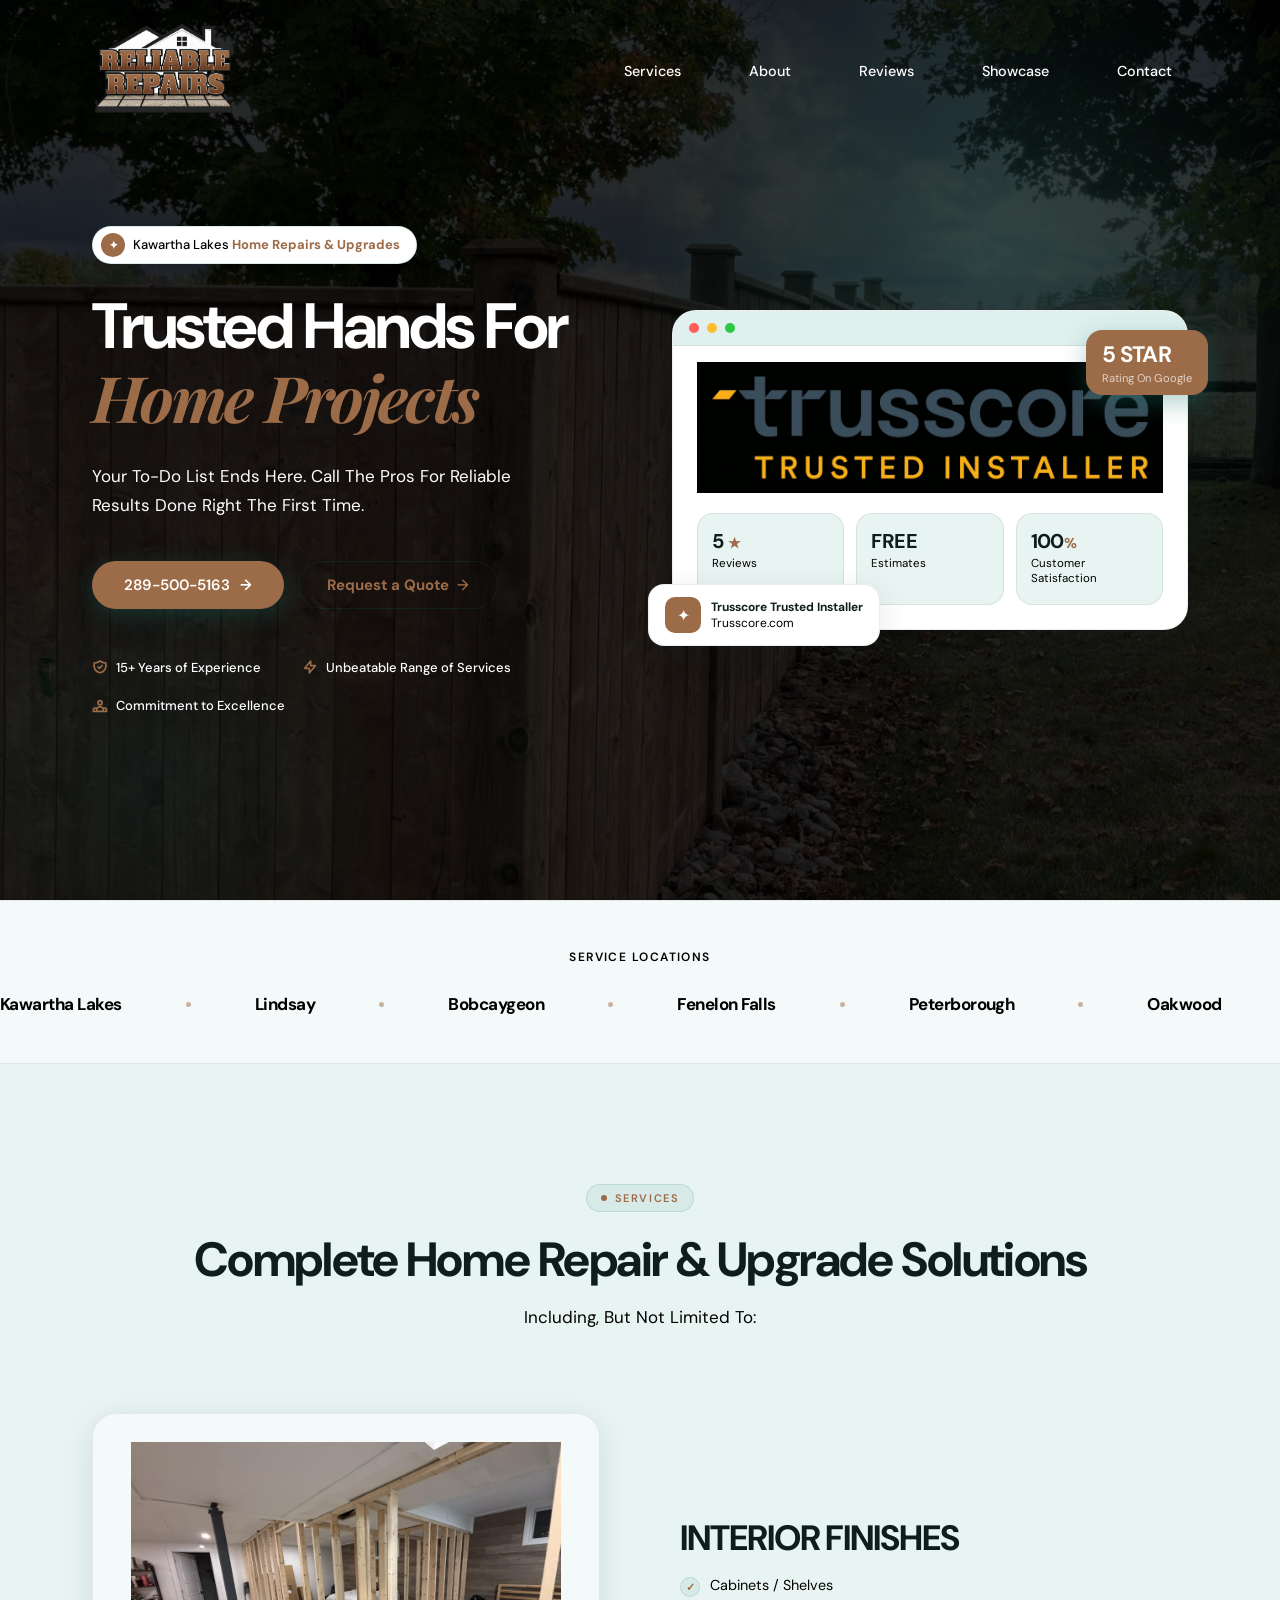
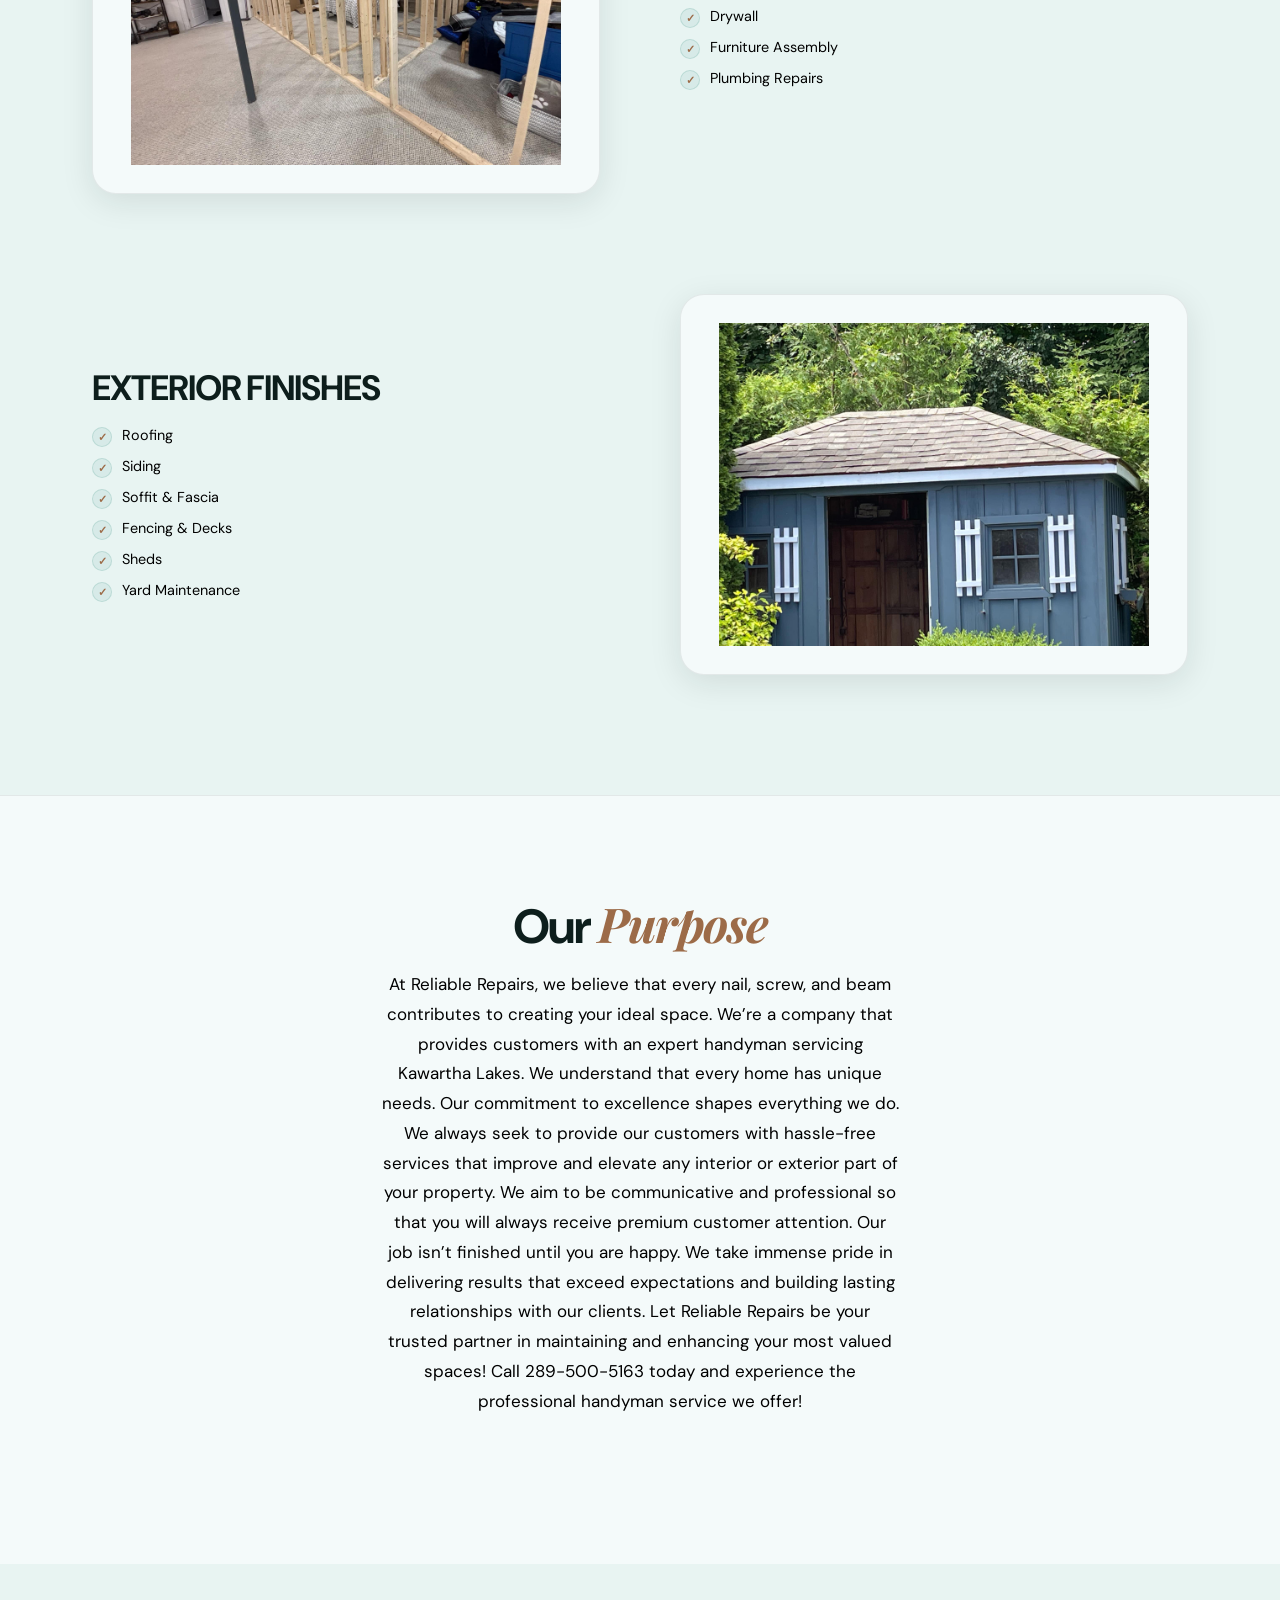
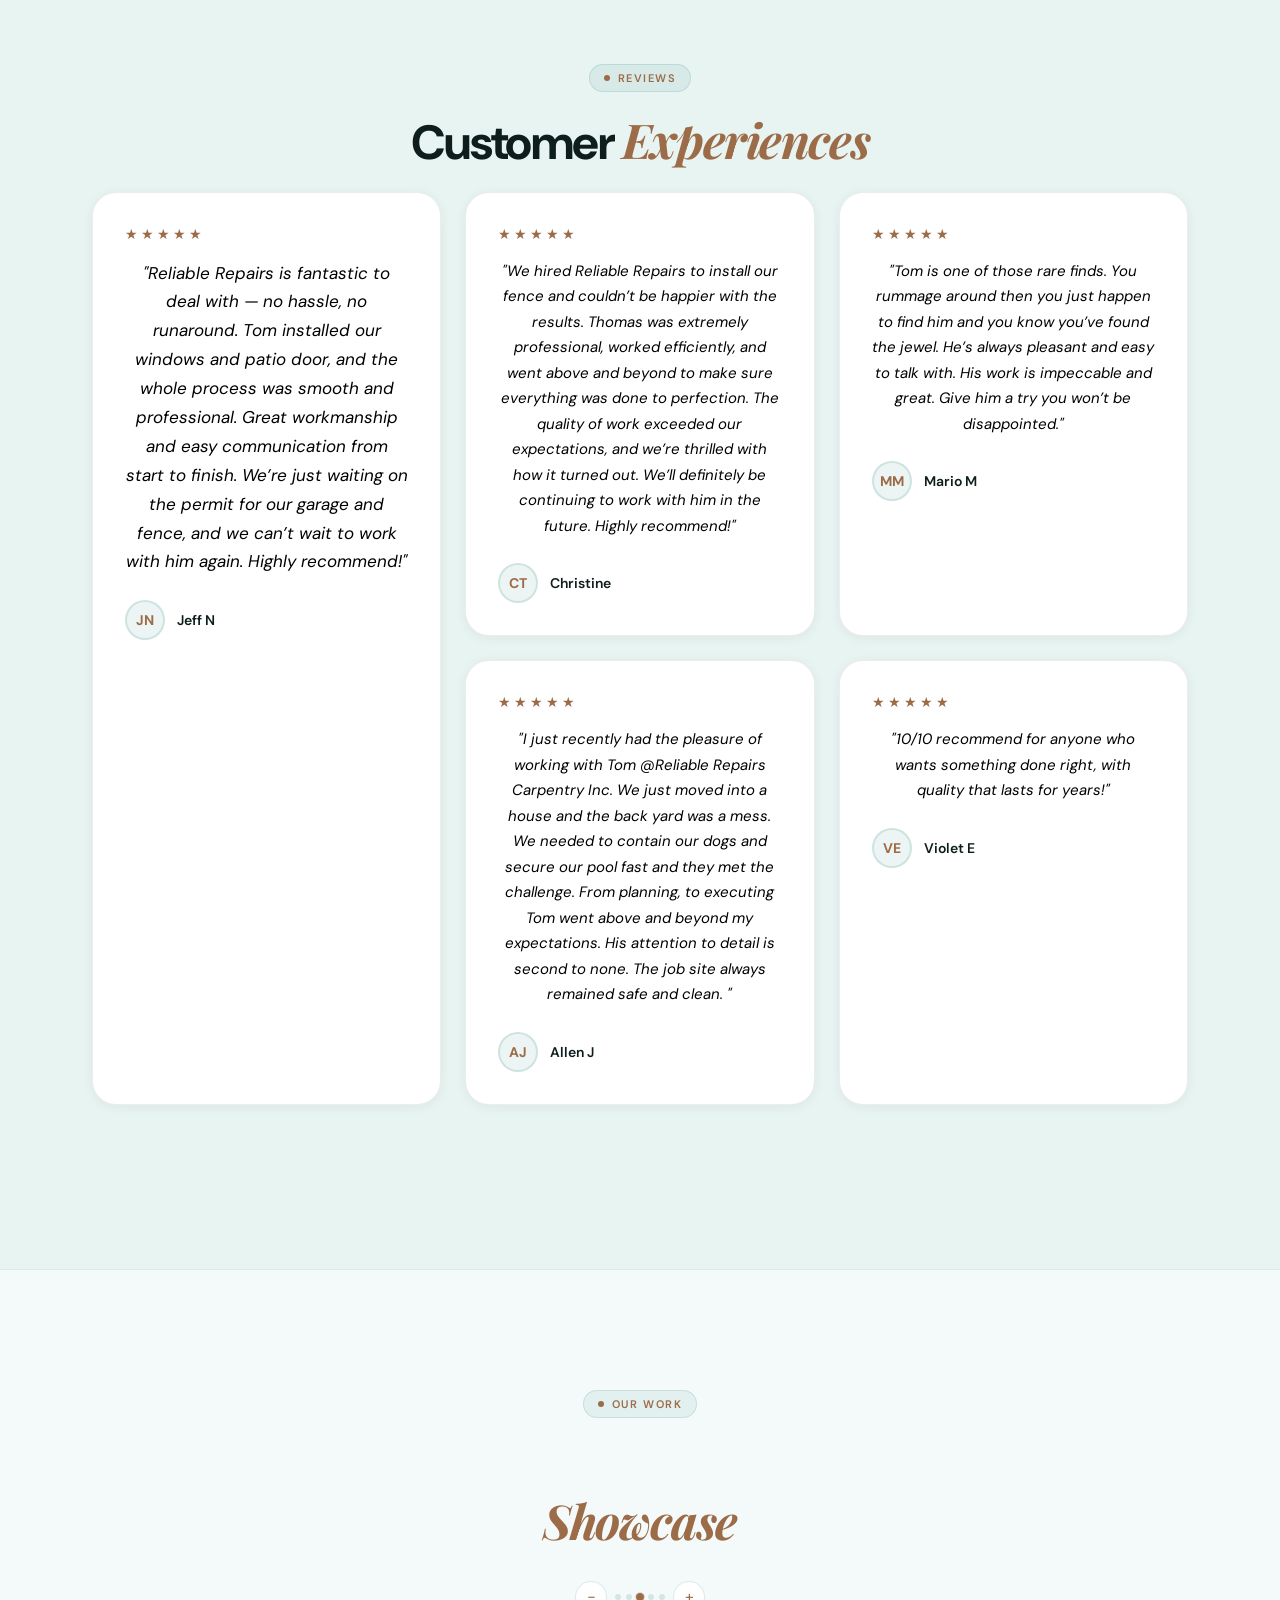
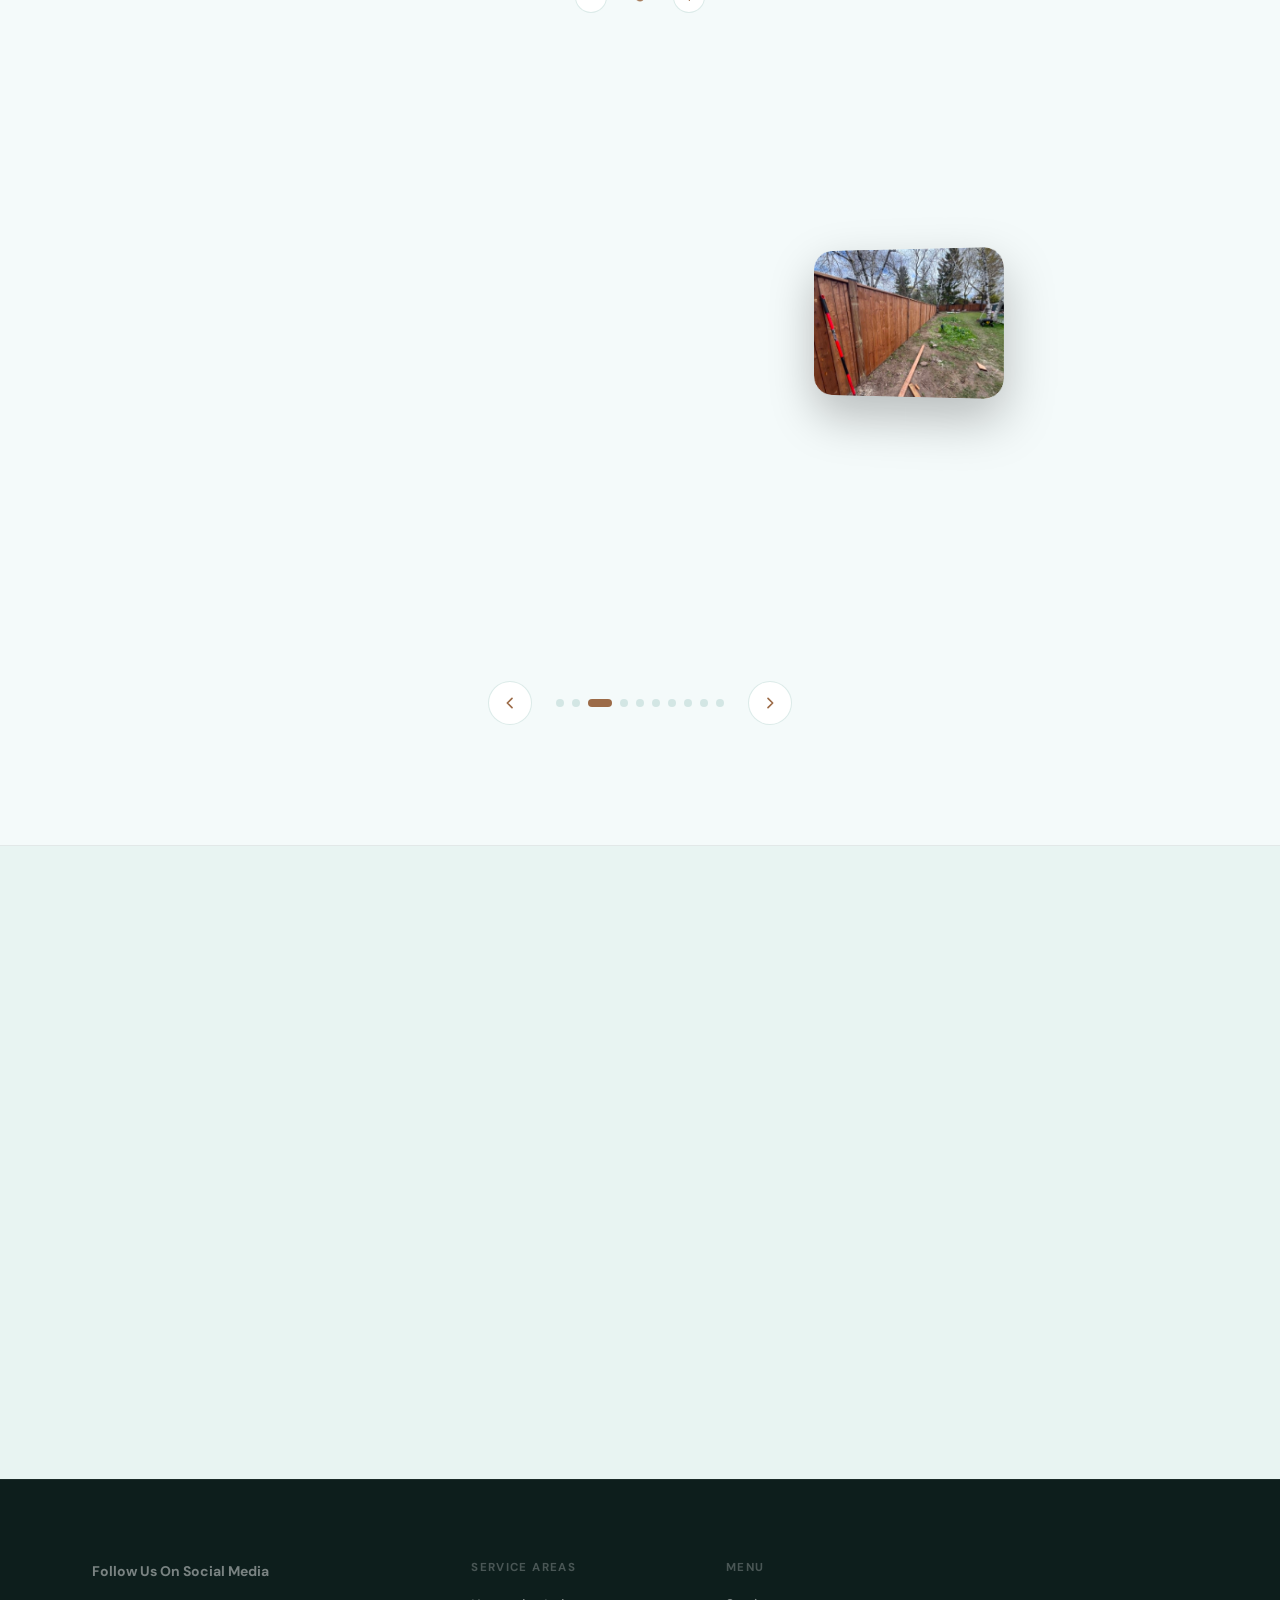
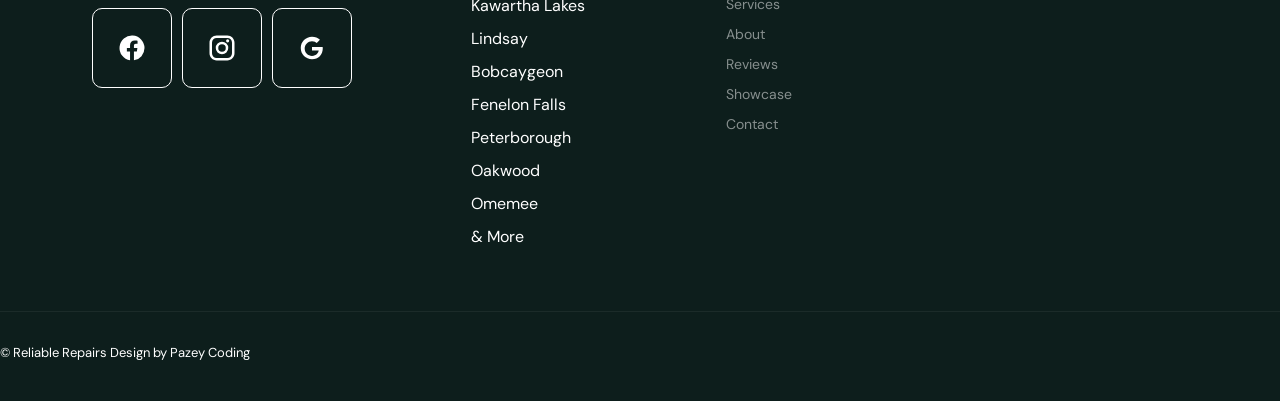
<file: index.html>
<!DOCTYPE html>
<html lang="en">
<head>
  <meta charset="UTF-8" />
  <meta name="viewport" content="width=device-width, initial-scale=1.0" />
  <title>Reliable Repairs | Handyman & Home Renovations in Kawartha Lakes</title>

  <meta name="description"
content="Reliable Repairs provides home repairs, renovations, fencing, roofing, siding, drywall, decks and handyman services throughout Kawartha Lakes, Lindsay, Peterborough and surrounding areas.">

<meta property="og:title" content="Reliable Repairs">
<meta property="og:description" content="Trusted home repairs and renovations in Kawartha Lakes.">
<meta property="og:image" content="rrlogo.png" alt="Reliable Repairs">

<script type="application/ld+json">
{
  "@context":"https://schema.org",
  "@type":"HomeAndConstructionBusiness",
  "name":"Reliable Repairs",
  "telephone":"+1-289-500-5163",
  "email":"skilledsapper@hotmail.ca",
  "url":"https://yourdomain.ca",
  "areaServed":[
    "Kawartha Lakes",
    "Lindsay",
    "Peterborough",
    "Bobcaygeon"
  ]
}
</script>

  <link rel="preconnect" href="https://fonts.googleapis.com" />
  <link rel="preconnect" href="https://fonts.gstatic.com" crossorigin />
  <link href="https://fonts.googleapis.com/css2?family=DM+Sans:ital,opsz,wght@0,9..40,300;0,9..40,400;0,9..40,500;0,9..40,600;0,9..40,700;1,9..40,300&family=Playfair+Display:ital,wght@0,700;1,600&display=swap" rel="stylesheet" />

  <link rel="stylesheet" href="templatemo-622-clearwave.css" />

  <link
  rel="preload"
  as="image"
  href="backgroundnew.webp">

</head>
<body>

  <!-- ── MOBILE MENU ── -->
  <div class="mobile-menu" id="mobileMenu" role="dialog" aria-modal="true" aria-label="Navigation">
    <br>
    <a href="#service">Services</a>
    <a href="#about">About</a>
    <a href="#testimonials">Reviews</a>
    <a href="#showcase">Showcase</a>
    <a href="#c-section">Contact</a>

  </div>

  <!-- ── 1. NAV ── -->
  <nav class="nav" id="mainNav" role="navigation" aria-label="Main navigation">
    <div class="nav-inner">
     <a href="#" class="nav-logo">
    <img src="rrlogo.png" alt="Reliable Repairs Logo">
</a>
      <ul class="nav-links" role="list">
        <li><a style="color: white" href="#service">Services</a></li>
        <li><a style="color: white" href="#about">About</a></li>
        <li><a style="color: white" href="#testimonials">Reviews</a></li>
        <li><a style="color: white" href="#showcase">Showcase</a></li>
        <li><a style="color: white" href="#c-section">Contact</a></li>
      </ul>
  
      <button class="nav-hamburger" id="hamburger" aria-label="Toggle menu" aria-expanded="false">
        <span></span><span></span><span></span>
      </button>
    </div>
  </nav>
</div>
  <!-- ── 2. HERO ── -->
  <section class="hero">
    <div class="container">
      <div class="hero-inner">
        <div class="hero-content">
          <div class="hero-badge reveal">
            <div class="hero-badge-dot">✦</div>
            <span>Kawartha Lakes <strong>Home Repairs & Upgrades</strong></span>
          </div>
          <h1 class="hero-title reveal reveal-delay-1">
            Trusted Hands For <br><em>Home Projects</em>
          </h1>
          <p style="color: white;" class="hero-sub reveal reveal-delay-2">
            Your To-Do List Ends Here. Call The Pros For Reliable Results Done Right The First Time. 
          </p>
          <div class="hero-actions reveal reveal-delay-3">
          <a href="tel:+12895005163" class="btn-primary-lg">
  289-500-5163

              <span class="btn-arrow">→</span>
            </a>
            <a href="#c-section" class="btn-outline-lg">
               <strong>Request a Quote</strong><span class="btn-arrow">→</span>
            </a>
          </div>
          <div class="hero-trust reveal reveal-delay-4">
            <div style="color: white;" class="trust-item">
              <svg width="16" height="16" fill="none" viewBox="0 0 24 24" stroke="currentColor" stroke-width="2.5"><path stroke-linecap="round" stroke-linejoin="round" d="M9 12l2 2 4-4m5.618-4.016A11.955 11.955 0 0112 2.944a11.955 11.955 0 01-8.618 3.04A12.02 12.02 0 003 9c0 5.591 3.824 10.29 9 11.622 5.176-1.332 9-6.03 9-11.622 0-1.042-.133-2.052-.382-3.016z"/></svg>
              15+ Years of Experience 
            </div>
            <div class="trust-divider"></div>
            <div style="color: white;" class="trust-item">
              <svg width="16" height="16" fill="none" viewBox="0 0 24 24" stroke="currentColor" stroke-width="2.5"><path stroke-linecap="round" stroke-linejoin="round" d="M13 10V3L4 14h7v7l9-11h-7z"/></svg>
              Unbeatable Range of Services
            </div>
            <div class="trust-divider"></div>
            <div style="color: white;" class="trust-item">
              <svg width="16" height="16" fill="none" viewBox="0 0 24 24" stroke="currentColor" stroke-width="2.5"><path stroke-linecap="round" stroke-linejoin="round" d="M17 20h5v-2a3 3 0 00-5.356-1.857M17 20H7m10 0v-2c0-.656-.126-1.283-.356-1.857M7 20H2v-2a3 3 0 015.356-1.857M7 20v-2c0-.656.126-1.283.356-1.857m0 0a5.002 5.002 0 019.288 0M15 7a3 3 0 11-6 0 3 3 0 016 0z"/></svg>
              Commitment to Excellence
            </div>
          </div>
        </div>
        <div class="hero-visual reveal reveal-delay-2">
          <div class="hero-dashboard">
            <div class="dashboard-bar">
              <div class="db-dot"></div><div class="db-dot"></div><div class="db-dot"></div>
            </div>
            <div class="dashboard-body">
              <div class="db-header">
                <div class="db-title">Service You Can Count On</div>
                <div class="db-tag">Live</div>
              </div>
              <div class="db-chart">
              <img src="trussco.jpg">
              </div>
              <div class="db-stats">
                <div class="db-stat">
                  <div class="db-stat-val">5 <span style="font-size:.9rem;color:var(--accent)">★</span></div>
                  <div class="db-stat-label">Reviews</div>
                  <div class="db-stat-change"></div>
                </div>
                <div class="db-stat">
                  <div class="db-stat-val">FREE<span style="font-size:.9rem;color:var(--accent)"></span></div>
                  <div class="db-stat-label">Estimates</div>
                  <div class="db-stat-change"></div>
                </div>
                <div class="db-stat">
                  <div class="db-stat-val">100<span style="font-size:.9rem;color:var(--accent)">%</span></div>
                  <div class="db-stat-label">Customer Satisfaction</div>
                  <div class="db-stat-change"></div>
                </div>
              </div>
            </div>
          </div>
          <div class="hero-float-badge">
            <div class="float-badge-icon">✦</div>
            <div class="float-badge-text">
              <strong>Trusscore Trusted Installer</strong>
              <span>Trusscore.com</span>
            </div>
          </div>
          <div class="hero-float-badge-2">
           <a href="https://www.google.com/search?client=safari&hs=s2kU&sca_esv=db2351f46a6aa745&hl=en-ca&sxsrf=ANbL-n7s-XZVshxMuFEEpXOrsX1r14NaaQ:1780966236485&si=AL3DRZEsmMGCryMMFSHJ3StBhOdZ2-6yYkXd_doETEE1OR-qOf17BkOgunU6FVsP9ELggb2xPDvb_AF-QQbeWFmHHtbEcmqBQZLLP3KiXTqHuK8rzKHcUMcdDD4mqPPokPafTJ88jrNzgMuFEDHJ5L7ZpGX_KH5Few%3D%3D&q=Reliable+Repairs+Reviews&sa=X&ved=2ahUKEwinw4ef-PiUAxVUHIYAHVfEMw4Q0bkNegQIIxAF&biw=1910&bih=915&dpr=1"> <div class="float-badge-2-val">   5 STAR</div> </a>
            <div class="float-badge-2-label">Rating On Google</div>
          </div>
        </div>
      </div>
    </div>
  </section>

  <!-- ── 3. LOGO TICKER ── -->
  <div class="ticker-section">
    <div class="ticker-label">Service Locations</div>
    <div class="ticker-track-wrap">
      <div class="ticker-track">
        <!-- Set 1 -->
        <div class="ticker-item"><div class="ticker-item-icon"><svg width="16" height="16" viewBox="0 0 24 24" fill="var(--accent)"><rect x="3" y="3" width="7" height="7" rx="1"/><rect x="14" y="3" width="7" height="7" rx="1"/><rect x="3" y="14" width="7" height="7" rx="1"/><rect x="14" y="14" width="7" height="7" rx="1"/></svg></div>Kawartha Lakes</div>
        <div class="ticker-dot"></div>
        <div class="ticker-item"><div class="ticker-item-icon"><svg width="16" height="16" viewBox="0 0 24 24" fill="var(--accent)"><circle cx="12" cy="12" r="9"/><path d="M12 7v5l3 3" stroke="#fff" stroke-width="2" stroke-linecap="round"/></svg></div>Lindsay</div>
        <div class="ticker-dot"></div>
        <div class="ticker-item"><div class="ticker-item-icon"><svg width="16" height="16" viewBox="0 0 24 24" fill="var(--accent)"><polygon points="12,2 22,20 2,20"/></svg></div>Bobcaygeon</div>
        <div class="ticker-dot"></div>
        <div class="ticker-item"><div class="ticker-item-icon"><svg width="16" height="16" viewBox="0 0 24 24" fill="var(--accent)"><path d="M4 4h16v12H4z M8 20h8"/></svg></div>Fenelon Falls</div>
        <div class="ticker-dot"></div>
        <div class="ticker-item"><div class="ticker-item-icon"><svg width="16" height="16" viewBox="0 0 24 24" fill="var(--accent)"><circle cx="12" cy="7" r="4"/><path d="M4 21c0-4 3.6-7 8-7s8 3 8 7"/></svg></div>Peterborough</div>
        <div class="ticker-dot"></div>
        <div class="ticker-item"><div class="ticker-item-icon"><svg width="16" height="16" viewBox="0 0 24 24" fill="var(--accent)"><rect x="2" y="7" width="20" height="14" rx="2"/><path d="M16 7V5a2 2 0 00-2-2h-4a2 2 0 00-2 2v2"/></svg></div>Oakwood</div>
        <div class="ticker-dot"></div>
        <div class="ticker-item"><div class="ticker-item-icon"><svg width="16" height="16" viewBox="0 0 24 24" fill="var(--accent)"><path d="M12 2L2 7l10 5 10-5-10-5zM2 17l10 5 10-5M2 12l10 5 10-5"/></svg></div>Omemee</div>
        <div class="ticker-dot"></div>
        <div class="ticker-item"><div class="ticker-item-icon"><svg width="16" height="16" viewBox="0 0 24 24" fill="var(--accent)"><path d="M22 12h-4l-3 9L9 3l-3 9H2"/></svg></div>& More</div>
        <div class="ticker-dot"></div>
        <!-- Set 2 (duplicate for seamless loop) -->
        <div class="ticker-item"><div class="ticker-item-icon"><svg width="16" height="16" viewBox="0 0 24 24" fill="var(--accent)"><rect x="3" y="3" width="7" height="7" rx="1"/><rect x="14" y="3" width="7" height="7" rx="1"/><rect x="3" y="14" width="7" height="7" rx="1"/><rect x="14" y="14" width="7" height="7" rx="1"/></svg></div>Kawartha Lakes</div>
        <div class="ticker-dot"></div>
        <div class="ticker-item"><div class="ticker-item-icon"><svg width="16" height="16" viewBox="0 0 24 24" fill="var(--accent)"><circle cx="12" cy="12" r="9"/><path d="M12 7v5l3 3" stroke="#fff" stroke-width="2" stroke-linecap="round"/></svg></div>Lindsay</div>
        <div class="ticker-dot"></div>
        <div class="ticker-item"><div class="ticker-item-icon"><svg width="16" height="16" viewBox="0 0 24 24" fill="var(--accent)"><polygon points="12,2 22,20 2,20"/></svg></div>Bobcaygeon</div>
        <div class="ticker-dot"></div>
        <div class="ticker-item"><div class="ticker-item-icon"><svg width="16" height="16" viewBox="0 0 24 24" fill="var(--accent)"><path d="M4 4h16v12H4z M8 20h8"/></svg></div>Fenelon Falls</div>
        <div class="ticker-dot"></div>
        <div class="ticker-item"><div class="ticker-item-icon"><svg width="16" height="16" viewBox="0 0 24 24" fill="var(--accent)"><circle cx="12" cy="7" r="4"/><path d="M4 21c0-4 3.6-7 8-7s8 3 8 7"/></svg></div>Peterborough</div>
        <div class="ticker-dot"></div>
        <div class="ticker-item"><div class="ticker-item-icon"><svg width="16" height="16" viewBox="0 0 24 24" fill="var(--accent)"><rect x="2" y="7" width="20" height="14" rx="2"/><path d="M16 7V5a2 2 0 00-2-2h-4a2 2 0 00-2 2v2"/></svg></div>Oakwood</div>
        <div class="ticker-dot"></div>
        <div class="ticker-item"><div class="ticker-item-icon"><svg width="16" height="16" viewBox="0 0 24 24" fill="var(--accent)"><path d="M12 2L2 7l10 5 10-5-10-5zM2 17l10 5 10-5M2 12l10 5 10-5"/></svg></div>Omemee</div>
        <div class="ticker-dot"></div>
        <div class="ticker-item"><div class="ticker-item-icon"><svg width="16" height="16" viewBox="0 0 24 24" fill="var(--accent)"><path d="M22 12h-4l-3 9L9 3l-3 9H2"/></svg></div>& More</div>
        <div class="ticker-dot"></div>
      </div>
    </div>
  </div>

   <!-- ── SERVICES ── -->
  <section class="features-section" id="service">
    <div class="container">
      <div class="features-header">
 <div class="section-label reveal">Services</div>
        <h2 class="section-title reveal reveal-delay-1">Complete Home Repair & Upgrade Solutions</h2>
        <p class="section-sub reveal reveal-delay-2">Including, But Not Limited To:</p>
      </div>



      <!-- Interior  -->
      <div class="feature-row reverse">
        <div class="feature-content reveal">
        
          <h3 class="feature-title">INTERIOR FINISHES</h3>

          <div class="feature-checklist">
            <div class="feature-check"><div class="check-icon">✓</div><span>Cabinets / Shelves</span></div>
            <div class="feature-check"><div class="check-icon">✓</div><span>Drywall</span></div>
            <div class="feature-check"><div class="check-icon">✓</div><span>Furniture Assembly</span></div>
            <div class="feature-check"><div class="check-icon">✓</div><span>Plumbing Repairs</span></div>
          </div>
        </div>
          <div class="feature-visual reveal reveal-delay-1">
         
            <div class="feature-visual-inner">
               <img src="interior.jpeg" style="width:100%;height:100%;object-fit:cover;display:block;">
    
            </div>
            
         </div>
         </div>
     

      <!-- Exterior -->
      <div class="feature-row">
        <div class="feature-content reveal">
         
          <h3 class="feature-title">EXTERIOR FINISHES</h3>

          <div class="feature-checklist">
            <div class="feature-check"><div class="check-icon">✓</div><span>Roofing</span></div>
            <div class="feature-check"><div class="check-icon">✓</div><span>Siding</span></div>
            <div class="feature-check"><div class="check-icon">✓</div><span>Soffit & Fascia </span></div>
               <div class="feature-check"><div class="check-icon">✓</div><span>Fencing & Decks</span></div>
            <div class="feature-check"><div class="check-icon">✓</div><span>Sheds</span></div>
            <div class="feature-check"><div class="check-icon">✓</div><span>Yard Maintenance </span></div>
          </div>
        </div>
        <div class="feature-visual reveal reveal-delay-1">
         
            <div class="feature-visual-inner">
               <img src="exterior.jpeg" style="width:100%;height:100%;object-fit:cover;display:block;">
    
            </div>
            
              </div>
            </div>
          </div>
        </div>
      </div>
    </div>
  </section>

    <!-- ── 7. Purpose ── -->
  <section class="pricing-section" id="about">
    <div class="container">
      <div class="pricing-header">
       
        <h2 class="section-title reveal reveal-delay-1">Our <em>Purpose</em> </h2>
        <p class="section-sub reveal reveal-delay-2">At Reliable Repairs, we believe that every nail, screw, and beam contributes to creating your ideal space. We’re a company that provides customers with an expert handyman servicing Kawartha Lakes. We understand that every home has unique needs. Our commitment to excellence shapes everything we do. We always seek to provide our customers with hassle-free services that improve and elevate any interior or exterior part of your property. We aim to be communicative and professional so that you will always receive premium customer attention.
Our job isn’t finished until you are happy. We take immense pride in delivering results that exceed expectations and building lasting relationships with our clients. Let Reliable Repairs be your trusted partner in maintaining and enhancing your most valued spaces! Call 289-500-5163 today and experience the professional handyman service we offer!</p>
      </div>
      
  </section>

  <!-- ── 8. TESTIMONIALS ── -->
  <section class="testimonials-section" id="testimonials">
    <div class="container">
      <div class="testimonials-header">
        <div class="section-label reveal">Reviews</div>
        <h2 class="section-title reveal reveal-delay-1">Customer <em>Experiences</em></h2>
        <br>
        
      <div class="testimonials-grid">
        <div class="testimonial-card tall reveal">
          <div class="testimonial-stars"><span>★</span><span>★</span><span>★</span><span>★</span><span>★</span></div>
          <p class="testimonial-quote">"Reliable Repairs is fantastic to deal with — no hassle, no runaround. Tom installed our windows and patio door, and the whole process was smooth and professional. Great workmanship and easy communication from start to finish. We’re just waiting on the permit for our garage and fence, and we can’t wait to work with him again. Highly recommend!"</p>
          <div class="testimonial-author">
            <div class="author-avatar">JN</div>
            <div>
              <div class="author-name">Jeff N</div>
             
            </div>
          </div>
        </div>
        <div class="testimonial-card reveal reveal-delay-1">
          <div class="testimonial-stars"><span>★</span><span>★</span><span>★</span><span>★</span><span>★</span></div>
          <p class="testimonial-quote">"We hired Reliable Repairs to install our fence and couldn’t be happier with the results. Thomas was extremely professional, worked efficiently, and went above and beyond to make sure everything was done to perfection. The quality of work exceeded our expectations, and we’re thrilled with how it turned out. We’ll definitely be continuing to work with him in the future. Highly recommend!"</p>
          <div class="testimonial-author">
            <div class="author-avatar">CT</div>
            <div>
              <div class="author-name">Christine <Td></Td></div>
             
            </div>
          </div>
        </div>
        <div class="testimonial-card reveal reveal-delay-2">
          <div class="testimonial-stars"><span>★</span><span>★</span><span>★</span><span>★</span><span>★</span></div>
          <p class="testimonial-quote">"Tom is one of those rare finds. You rummage around then you just happen to find him and you know you’ve found the jewel. He’s always pleasant and easy to talk with. His work is impeccable and great. Give him a try you won’t be disappointed."</p>
          <div class="testimonial-author">
            <div class="author-avatar">MM</div>
            <div>
              <div class="author-name">Mario M</div>
           
            </div>
          </div>
        </div>
        <div class="testimonial-card reveal reveal-delay-1">
          <div class="testimonial-stars"><span>★</span><span>★</span><span>★</span><span>★</span><span>★</span></div>
          <p class="testimonial-quote">"I just recently had the pleasure of working with Tom @Reliable Repairs Carpentry Inc. 
We just moved into a house and the back yard was a mess. We needed to contain our dogs and secure our pool fast and they met the challenge. From planning, to executing Tom went above and beyond my expectations. His attention to detail is second to none. The job site always remained safe and clean. "</p>
          <div class="testimonial-author">
            <div class="author-avatar">AJ</div>
            <div>
              <div class="author-name">Allen J</div>
       
            </div>
          </div>
        </div>
        <div class="testimonial-card reveal reveal-delay-2">
          <div class="testimonial-stars"><span>★</span><span>★</span><span>★</span><span>★</span><span>★</span></div>
          <p class="testimonial-quote">"10/10 recommend for anyone who wants something done right, with quality that lasts for years!"</p>
          <div class="testimonial-author">
            <div class="author-avatar">VE</div>
            <div>
              <div class="author-name">Violet E</div>
       
            </div>
          </div>
        </div>
      </div>
    </div>
  </section>



  <!-- ── 5. ShowCase ── -->
  <section class="carousel-section" id="showcase">
    <div class="container">
      <div class="carousel-header">
        <div class="section-label reveal">Our Work</div>
        <h2 class="section-title reveal reveal-delay-1"><br><em>Showcase</em></h2>

      </div>
    </div>
    <div class="carousel-zoom">
      <button class="zoom-btn" id="zoomOut" aria-label="Zoom out">−</button>
      <div class="zoom-pips" id="zoomPips"></div>
      <button class="zoom-btn" id="zoomIn" aria-label="Zoom in">+</button>
    </div>

    <div class="carousel-stage" id="carouselStage">
      <div class="carousel-track" id="carouselTrack">

 <div class="showcase-card" data-pos="center" data-index="2">
  <img src="s1.jpg"  loading="lazy">
</div>

   
    

        <div class="showcase-card" data-pos="center" data-index="2">
  <img src="s2.jpg"  loading="lazy">
</div>
       

    

                <div class="showcase-card" data-pos="center" data-index="2">
  <img src="s3.jpg"  loading="lazy">
</div>
         

       

                <div class="showcase-card" data-pos="center" data-index="2">
  <img src="s4.jpg"  loading="lazy">
</div>

                <div class="showcase-card" data-pos="center" data-index="2">
  <img src="s5.jpg"  loading="lazy">
</div>
        
         

                          <div class="showcase-card" data-pos="center" data-index="2">
  <img src="s6.jpg"  loading="lazy">
</div>
        


                          <div class="showcase-card" data-pos="center" data-index="2">
  <img src="s7.jpg"  loading="lazy">
</div>
        


                          <div class="showcase-card" data-pos="center" data-index="2">
  <img src="s8.jpg"  loading="lazy">
</div>
         


                          <div class="showcase-card" data-pos="center" data-index="2">
  <img src="s9.jpg"  loading="lazy">
</div>




                          <div class="showcase-card" data-pos="center" data-index="2">
    <a href="https://www.facebook.com/reel/27509713135280321">
                  <img src="s10.jpg" alt="" loading="lazy">
                </a>
</div>
        
        


       

        

        </div>

      </div>
    </div>

    <div style="display:flex;align-items:center;justify-content:center;gap:24px;width:100%;margin-top:48px;">
      <button class="carousel-btn" id="carouselPrev" aria-label="Previous screen">
        <svg width="16" height="16" fill="none" viewBox="0 0 24 24" stroke="currentColor" stroke-width="2.5"><path stroke-linecap="round" stroke-linejoin="round" d="M15 19l-7-7 7-7"/></svg>
      </button>
      <div class="carousel-dots" id="carouselDots"></div>
      <button class="carousel-btn" id="carouselNext" aria-label="Next screen">
        <svg width="16" height="16" fill="none" viewBox="0 0 24 24" stroke="currentColor" stroke-width="2.5"><path stroke-linecap="round" stroke-linejoin="round" d="M9 5l7 7-7 7"/></svg>
      </button>
    </div>
  </section>

 

  
<!-- ── CONTACT SECTION ── -->
<section class="c-section" id="c-section">
  <div class="container">
    <div class="cta-inner reveal">

      <div class="cta-content">
        <div class="cta-label">✦ Contact Us</div>

        <h2 class="cta-title">
          289-500-5163<br>
          <em>skilledsapper@hotmail.ca</em>
        </h2>
      </div>

      <form
        action="https://formsubmit.co/skilledsapper@hotmail.ca"
        method="POST"
        class="contact-form me-lg-5 pe-lg-3"
        role="form"
      >
        <input type="hidden" name="_captcha" value="false">

        <!-- Redirect after successful submission -->
        <input
          type="hidden"
          name="_next"
          value="https://reliablerepairs.net/thank-you.html"
        >

       

        <!-- Honeypot spam protection -->
        <input
          type="text"
          name="_honey"
          style="display:none"
          tabindex="-1"
          autocomplete="off"
        >

        <div class="form-group">
          <input
            type="text"
            name="name"
            placeholder="Your Name"
            autocomplete="name"
            required
          >
        </div>

        <div class="form-group">
          <input
            type="email"
            name="email"
            placeholder="Email Address"
            autocomplete="email"
            required
          >
        </div>

        <div class="form-group">
          <textarea
            name="message"
            rows="5"
            placeholder="Tell us about your project..."
            required
          ></textarea>
        </div>

        <button type="submit" class="btn-cta-primary">
          Send Message
          <span>→</span>
        </button>

      </form>

    </div>
  </div>
</section>
  <!-- ── 12. FOOTER ── -->
  <footer class="footer">
    <div class="container">
      <div class="footer-grid">
        <div class="footer-brand">
          
          <h1 class="footer-brand-desc">Follow Us On Social Media</h1>
          <div class="footer-socials">
<a href="https://www.facebook.com/profile.php?id=100095644807677" class="social-btn" aria-label="Facebook">
  <svg width="14" height="14" viewBox="0 0 24 24" fill="currentColor">
    <path d="M22 12a10 10 0 10-11.56 9.88v-6.99H7.9V12h2.54V9.8c0-2.5 1.49-3.89 3.77-3.89 1.09 0 2.23.19 2.23.19v2.46h-1.26c-1.24 0-1.63.77-1.63 1.56V12h2.77l-.44 2.89h-2.33v6.99A10 10 0 0022 12z"/>
  </svg>
</a>

<a href="https://www.instagram.com/reliablerepairscarpentry/" class="social-btn" aria-label="Instagram">
  <svg width="14" height="14" viewBox="0 0 24 24" fill="currentColor">
    <path d="M7.75 2C4.57 2 2 4.57 2 7.75v8.5C2 19.43 4.57 22 7.75 22h8.5C19.43 22 22 19.43 22 16.25v-8.5C22 4.57 19.43 2 16.25 2h-8.5zm0 2h8.5A3.75 3.75 0 0120 7.75v8.5A3.75 3.75 0 0116.25 20h-8.5A3.75 3.75 0 014 16.25v-8.5A3.75 3.75 0 017.75 4zm8.75 1a1.25 1.25 0 100 2.5 1.25 1.25 0 000-2.5zM12 7a5 5 0 100 10 5 5 0 000-10zm0 2a3 3 0 110 6 3 3 0 010-6z"/>
  </svg>
</a>

<a href="https://www.google.com/search?client=safari&hs=s2kU&sca_esv=db2351f46a6aa745&hl=en-ca&sxsrf=ANbL-n7s-XZVshxMuFEEpXOrsX1r14NaaQ:1780966236485&si=AL3DRZEsmMGCryMMFSHJ3StBhOdZ2-6yYkXd_doETEE1OR-qOf17BkOgunU6FVsP9ELggb2xPDvb_AF-QQbeWFmHHtbEcmqBQZLLP3KiXTqHuK8rzKHcUMcdDD4mqPPokPafTJ88jrNzgMuFEDHJ5L7ZpGX_KH5Few%3D%3D&q=Reliable+Repairs+Reviews&sa=X&ved=2ahUKEwinw4ef-PiUAxVUHIYAHVfEMw4Q0bkNegQIIxAF&biw=1910&bih=915&dpr=1" class="social-btn" aria-label="Google">
  <svg width="14" height="14" viewBox="0 0 24 24" fill="currentColor">
    <path d="M21.35 11.1H12v2.98h5.37c-.23 1.48-1.78 4.35-5.37 4.35-3.23 0-5.86-2.67-5.86-5.96s2.63-5.96 5.86-5.96c1.84 0 3.08.78 3.79 1.46l2.58-2.49C16.72 3.89 14.58 3 12 3 7.03 3 3 7.03 3 12s4.03 9 9 9c5.19 0 8.62-3.64 8.62-8.77 0-.59-.06-1.04-.14-1.13z"/>
  </svg>
</a>
          </div>
        </div>
        <div>
          <div class="footer-col-label">Service Areas</div>
          <div class="footer-links">
            <p style="color: white">Kawartha Lakes</p>
            <p style="color: white">Lindsay</p>
            <p style="color: white">Bobcaygeon</p>
            <p style="color: white">Fenelon Falls</p>
            <p style="color: white">Peterborough</p>
            <p style="color: white">Oakwood</p>
            <p style="color: white">Omemee</p>
            <p style="color: white">& More</p>
          
          </div>
        </div>
        <div>
          <div class="footer-col-label">Menu</div>
          <div class="footer-links">
            <a href="#service">Services</a>
            <a href="#about">About</a>
            <a href="#testimonials">Reviews</a>
            <a href="#showcase">Showcase</a>
            <a href="#c-section">Contact</a>
          </div>
        </div>
        <div>
      
          </div>
        </div>
      </div>
        <div class="footer-bottom">
        <div class="footer-copy" style=" color: white">
          ©  Reliable Repairs Design by Pazey Coding
        </div>
        <div class="footer-legal">
      
        </div>
      </div>
    </div>
  </footer>

  <script src="templatemo-622-clearwave.js"></script>
</body>
</html>
</file>
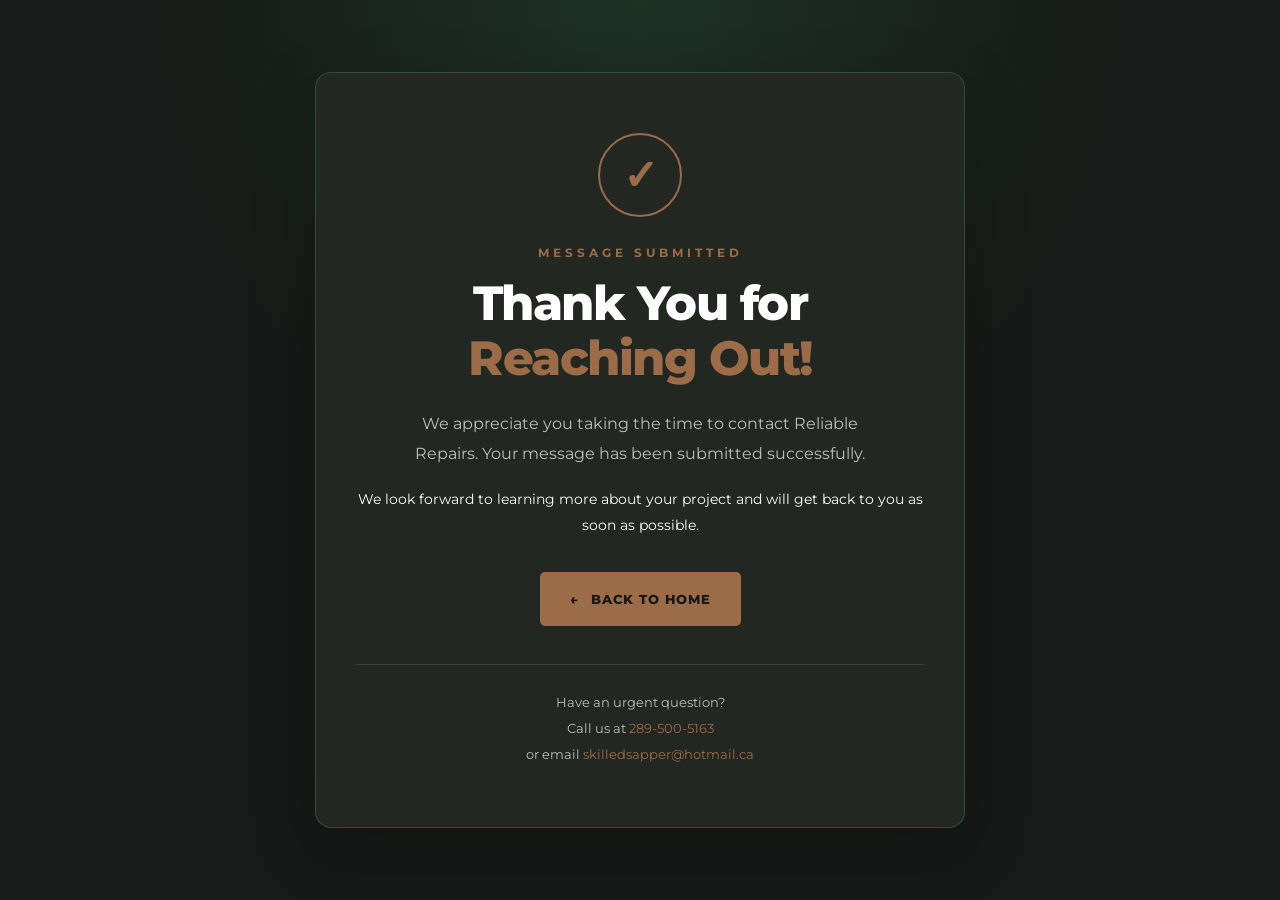
<file: thank-you.html>
<!DOCTYPE html>
<html lang="en">
<head>
    <meta charset="UTF-8">
    <meta name="viewport" content="width=device-width, initial-scale=1.0">

    <title>Thank You | Skilled Sapper</title>

    <meta name="description" content="Thank you for contacting Skilled Sapper. Your message has been received, and we appreciate your interest in our services.">

    <meta name="robots" content="noindex, follow">

    <meta name="theme-color" content="#171a18">

    <link rel="preconnect" href="https://fonts.googleapis.com">
    <link rel="preconnect" href="https://fonts.gstatic.com" crossorigin>
    <link href="https://fonts.googleapis.com/css2?family=Montserrat:wght@400;500;600;700;800&display=swap" rel="stylesheet">

    <style>
        * {
            margin: 0;
            padding: 0;
            box-sizing: border-box;
        }

        :root {
            --dark: #171a18;
            --dark-light: #222722;
            --green: #9C6B48;
            --white: #ffffff;
            --gray: #b8c0ba;
        }

        body {
            min-height: 100vh;
            display: flex;
            flex-direction: column;
            align-items: center;
            justify-content: center;
            padding: 24px;
            background:
                radial-gradient(
                    circle at top,
                    rgba(74, 203, 123, 0.13),
                    transparent 45%
                ),
                var(--dark);
            color: var(--white);
            font-family: 'Montserrat', sans-serif;
            text-align: center;
        }

        .thank-you-card {
            width: 100%;
            max-width: 650px;
            padding: 60px 40px;
            background: var(--dark-light);
            border: 1px solid rgba(74, 203, 123, 0.25);
            border-radius: 16px;
            box-shadow: 0 20px 60px rgba(0, 0, 0, 0.25);
            animation: fadeIn 0.7s ease forwards;
        }

        .success-icon {
            width: 84px;
            height: 84px;
            display: flex;
            align-items: center;
            justify-content: center;
            margin: 0 auto 28px;
            border: 2px solid var(--green);
            border-radius: 50%;
            color: var(--green);
            font-size: 42px;
            font-weight: 600;
        }

        .eyebrow {
            margin-bottom: 16px;
            color: var(--green);
            font-size: 12px;
            font-weight: 700;
            letter-spacing: 4px;
            text-transform: uppercase;
        }

        h1 {
            margin-bottom: 22px;
            font-size: clamp(32px, 6vw, 48px);
            font-weight: 800;
            line-height: 1.15;
            letter-spacing: -1.5px;
        }

        h1 span {
            color: var(--green);
        }

        .message {
            max-width: 460px;
            margin: 0 auto 18px;
            color: var(--gray);
            font-size: 16px;
            line-height: 1.9;
        }

        .response-note {
            margin: 0 auto 34px;
            color: var(--white);
            font-size: 14px;
            line-height: 1.8;
        }

        .home-button {
            display: inline-flex;
            align-items: center;
            justify-content: center;
            gap: 12px;
            min-height: 54px;
            padding: 16px 28px;
            background: var(--green);
            border: 2px solid var(--green);
            border-radius: 5px;
            color: var(--dark);
            font-size: 13px;
            font-weight: 800;
            letter-spacing: 1px;
            text-decoration: none;
            text-transform: uppercase;
            transition: all 0.25s ease;
        }

        .home-button:hover {
            background: transparent;
            color: var(--green);
            transform: translateY(-2px);
        }

        .contact-details {
            margin-top: 38px;
            padding-top: 24px;
            border-top: 1px solid rgba(255, 255, 255, 0.1);
            color: var(--gray);
            font-size: 13px;
            line-height: 2;
        }

        .contact-details a {
            color: var(--green);
            text-decoration: none;
        }

        .contact-details a:hover {
            text-decoration: underline;
        }

        footer {
            margin-top: 30px;
            color: #89918b;
            font-size: 11px;
            letter-spacing: 1px;
        }

        @keyframes fadeIn {
            from {
                opacity: 0;
                transform: translateY(18px);
            }

            to {
                opacity: 1;
                transform: translateY(0);
            }
        }

        @media (max-width: 600px) {
            body {
                padding: 16px;
            }

            .thank-you-card {
                padding: 42px 24px;
            }

            .success-icon {
                width: 70px;
                height: 70px;
                font-size: 34px;
            }

            .eyebrow {
                font-size: 10px;
                letter-spacing: 3px;
            }

            .message {
                font-size: 14px;
            }

            .home-button {
                width: 100%;
                padding: 15px 18px;
            }
        }

        @media (prefers-reduced-motion: reduce) {
            *, *::before, *::after {
                animation: none !important;
                transition: none !important;
                scroll-behavior: auto !important;
            }
        }
    </style>
</head>

<body>

    <main class="thank-you-card">

        <div class="success-icon" aria-hidden="true">
            &#10003;
        </div>

        <p class="eyebrow">Message Submitted</p>

        <h1>
            Thank You for <span>Reaching Out!</span>
        </h1>

        <p class="message">
            We appreciate you taking the time to contact Reliable Repairs.
            Your message has been submitted successfully.
        </p>

        <p class="response-note">
            We look forward to learning more about your project
            and will get back to you as soon as possible.
        </p>

        <a href="index.html" class="home-button">
            <span>&#8592;</span>
            Back to Home
        </a>

        <div class="contact-details">
            Have an urgent question?<br>
            Call us at <a href="tel:2895005163">289-500-5163</a><br>
            or email
            <a href="mailto:skilledsapper@hotmail.ca">
                skilledsapper@hotmail.ca
            </a>
        </div>

    </main>


    <script>
        document.getElementById("year").textContent =
            new Date().getFullYear();
    </script>

</body>
</html>
</file>
<file: templatemo-622-clearwave.css>
/* ── TOKENS ── */
    :root {
      --bg:           #E8F4F2;
      --bg-alt:       #DFF0EE;
      --surface:      #F4FAFA;
      --surface-2:    #FFFFFF;
      --accent:       #9C6B48;
      --accent-mid:   #9C6B48;
      --accent-light: #9C6B48;
      --accent-ghost: rgba(26,122,110,0.08);
      --accent-border:rgba(26,122,110,0.15);
      --text-1:       #0D1E1C;
      --text-2:       black;
      --text-3:       blaCK;
      --border:       rgba(13,30,28,0.08);
      --shadow-sm:    0 2px 12px rgba(13,30,28,0.06);
      --shadow-md:    0 8px 32px rgba(13,30,28,0.10);
      --shadow-lg:    0 24px 64px rgba(13,30,28,0.13);
      --silk:         cubic-bezier(0.16, 1, 0.3, 1);
      --silk-dur:     0.8s;
      --radius:       16px;
      --radius-lg:    24px;
    }

    /* CONTACT */

    .contact-form {
  width: 100%;
  max-width: 580px;
  display: flex;
  flex-direction: column;
  gap: 1.25rem;
}

.form-group {
  position: relative;
}

.form-group input,
.form-group textarea {
  width: 100%;
  padding: 1.35rem 1.5rem;
  font-size: 1rem;
  font-weight: 500;
  color: #fff;

  background: rgba(255, 255, 255, 0.08);
  backdrop-filter: blur(16px);
  -webkit-backdrop-filter: blur(16px);

  border: 1px solid rgba(255, 255, 255, 0.12);
  border-radius: 18px;

  box-shadow:
    0 8px 24px rgba(0, 0, 0, 0.15),
    inset 0 1px 0 rgba(255, 255, 255, 0.08);

  transition: all 0.35s ease;
}

.form-group input {
  min-height: 68px;
}

.form-group textarea {
  min-height: 220px;
  resize: vertical;
}

.form-group input::placeholder,
.form-group textarea::placeholder {
  color: rgba(255, 255, 255, 0.55);
  font-weight: 400;
}

.form-group input:hover,
.form-group textarea:hover {
  border-color: rgba(255, 255, 255, 0.22);
  transform: translateY(-2px);
}

.form-group input:focus,
.form-group textarea:focus {
  outline: none;

  border-color: rgba(126, 91, 255, 0.8);

  background: rgba(255, 255, 255, 0.12);

  box-shadow:
    0 0 0 4px rgba(126, 91, 255, 0.15),
    0 20px 40px rgba(126, 91, 255, 0.18),
    inset 0 1px 0 rgba(255, 255, 255, 0.12);

  transform: translateY(-2px);
}

    /* ── RESET ── */
    *, *::before, *::after { box-sizing: border-box; margin: 0; padding: 0; }
    html { scroll-behavior: smooth; font-size: 16px; scroll-padding-top: 80px; }
    body {
      font-family: 'DM Sans', sans-serif;
      background: var(--bg);
      color: var(--text-1);
      overflow-x: hidden;
      -webkit-font-smoothing: antialiased;
    }
    a { text-decoration: none; color: inherit; }
    ul { list-style: none; }
    img { display: block; max-width: 100%; }
    button { cursor: pointer; border: none; background: none; font-family: inherit; }

    /* ── SUBTLE NOISE TEXTURE ── */
    body::before {
      content: '';
      position: fixed;
      inset: 0;
      pointer-events: none;
      z-index: 0;
      opacity: 0.022;
      background-image: url("data:image/svg+xml,%3Csvg viewBox='0 0 256 256' xmlns='http://www.w3.org/2000/svg'%3E%3Cfilter id='noise'%3E%3CfeTurbulence type='fractalNoise' baseFrequency='0.9' numOctaves='4' stitchTiles='stitch'/%3E%3C/filter%3E%3Crect width='100%25' height='100%25' filter='url(%23noise)'/%3E%3C/svg%3E");
      background-size: 128px 128px;
    }

    /* ── UTILITY ── */
    .container { max-width: 1160px; margin: 0 auto; padding: 0 32px; }
    .section-label {
      display: inline-flex; align-items: center; gap: 8px;
      font-size: 11px; font-weight: 600; letter-spacing: 0.14em;
      text-transform: uppercase; color: var(--accent);
      background: var(--accent-ghost);
      border: 1px solid var(--accent-border);
      padding: 6px 14px; border-radius: 100px;
      margin-bottom: 20px;
    }
    .section-label::before {
      content: ''; width: 6px; height: 6px;
      background: var(--accent); border-radius: 50%;
    }
    .section-title {
      font-family: 'DM Sans', sans-serif;
      font-size: clamp(2rem, 4vw, 3rem);
      font-weight: 700; letter-spacing: -0.03em;
      line-height: 1.15; color: var(--text-1);
    }
    .section-title em {
      font-style: italic;
      font-family: 'Playfair Display', serif;
      color: var(--accent);
    }
    .section-sub {
      font-size: 1.0625rem; line-height: 1.75;
      color: var(--text-2); max-width: 520px; margin-top: 16px;
    }

    /* ── SCROLL REVEAL ── */
    .reveal { opacity: 0; transform: translateY(28px); transition: opacity 0.7s var(--silk), transform 0.7s var(--silk); }
    .reveal.visible { opacity: 1; transform: none; }
    .reveal-delay-1 { transition-delay: 0.1s; }
    .reveal-delay-2 { transition-delay: 0.2s; }
    .reveal-delay-3 { transition-delay: 0.3s; }
    .reveal-delay-4 { transition-delay: 0.4s; }

    /* ══════════════════════════════════════════
       1. NAV
    ══════════════════════════════════════════ */


    .nav {
      position: fixed; top: 0; left: 0; right: 0; z-index: 1000;
      padding: 20px 0;
      transition: padding var(--silk-dur) var(--silk), background var(--silk-dur) var(--silk), box-shadow var(--silk-dur) var(--silk);
    }
    .nav.scrolled {
      padding: 12px 0;
      background: rgba(232,244,242,0.92);
      backdrop-filter: blur(16px);
      -webkit-backdrop-filter: blur(16px);
      box-shadow: 0 1px 0 var(--border);
    }
    .nav-inner {
      display: flex; align-items: center; justify-content: space-between;
      max-width: 1160px; margin: 0 auto; padding: 0 32px;
    }
    .nav-logo {
      font-size: 1.25rem; font-weight: 700; letter-spacing: -0.04em;
      color: var(--text-1);
    }
    .nav-logo span { color: var(--accent); }
    .nav-links {
      display: flex; align-items: center; gap: 36px;
    }
    .nav-links a {
      font-size: 0.9rem; font-weight: 500; color: var(--text-2);
      position: relative; padding: 7px 16px; border-radius: 100px;
      background: transparent;
      box-shadow: inset 0 0 0 0px var(--accent-border);
      transition: color 0.4s var(--silk), background 0.4s var(--silk), box-shadow 0.4s var(--silk);
    }
    .nav-links a:hover {
      color: var(--accent);
      background: var(--accent-ghost);
      box-shadow: inset 0 0 0 1px var(--accent-border);
    }
    .nav-cta {
      display: flex; align-items: center; gap: 12px;
    }
    .btn-ghost {
      font-size: 0.875rem; font-weight: 500; color: var(--text-2);
      padding: 9px 20px; border-radius: 100px;
      transition: color 0.3s, background 0.3s;
    }
    .btn-ghost:hover { color: var(--accent); background: var(--accent-ghost); }
    .btn-primary {
      font-size: 0.875rem; font-weight: 600; color: #fff;
      background: var(--accent); padding: 10px 22px; border-radius: 100px;
      transition: background var(--silk-dur) var(--silk), transform var(--silk-dur) var(--silk), box-shadow var(--silk-dur) var(--silk);
      box-shadow: 0 4px 16px rgba(26,122,110,0.25);
    }
    .btn-primary:hover {
      background: var(--accent-mid);
      transform: scale(1.02);
      box-shadow: 0 6px 24px rgba(26,122,110,0.35);
    }

    /* Hamburger */
    .nav-hamburger {
      display: none; flex-direction: column; gap: 5px;
      width: 28px; padding: 4px; cursor: pointer;
    }
    .nav-hamburger span {
      display: block; height: 2px; background: var(--text-1);
      border-radius: 2px; transition: all 0.4s var(--silk);
    }
    .nav-hamburger.open span:nth-child(1) { transform: translateY(7px) rotate(45deg); }
    .nav-hamburger.open span:nth-child(2) { opacity: 0; transform: scaleX(0); }
    .nav-hamburger.open span:nth-child(3) { transform: translateY(-7px) rotate(-45deg); }

    /* Mobile Menu */
    .mobile-menu {
      position: fixed; inset: 0; z-index: 999;
      background: var(--bg);
      display: flex; flex-direction: column; align-items: center;
      justify-content: flex-start;
      gap: 0;
      opacity: 0; pointer-events: none;
      transition: opacity 0.4s var(--silk);
      overflow-y: auto;
      padding: 100px 32px 100px;
      -webkit-overflow-scrolling: touch;
    }
    .mobile-menu.open { opacity: 1; pointer-events: all; }
    .mobile-menu a {
      font-size: 1.1rem; font-weight: 600; letter-spacing: -0.01em;
      color: var(--text-1); padding: 14px 0; width: 100%; text-align: center;
      border-bottom: 1px solid var(--border);
      opacity: 0; transform: translateY(16px);
      transition: opacity 0.5s var(--silk), transform 0.5s var(--silk), color 0.3s;
    }
    .mobile-menu a:first-child { border-top: 1px solid var(--border); }
    .mobile-menu.open a { opacity: 1; transform: none; }
    .mobile-menu a:hover { color: var(--accent); }
    .mobile-menu a:nth-child(1) { transition-delay: 0.05s; }
    .mobile-menu a:nth-child(2) { transition-delay: 0.10s; }
    .mobile-menu a:nth-child(3) { transition-delay: 0.15s; }
    .mobile-menu a:nth-child(4) { transition-delay: 0.20s; }
    .mobile-menu a:nth-child(5) { transition-delay: 0.25s; }
    .mobile-menu a:nth-child(6) { transition-delay: 0.30s; }
    .mobile-menu .mobile-cta {
      margin-top: 28px;
      font-size: 0.9375rem; font-weight: 600;
      background: var(--accent); color: #fff;s
      padding: 14px 40px; border-radius: 100px;
      border: none;
      opacity: 0; transform: translateY(16px);
      transition: opacity 0.5s var(--silk) 0.35s, transform 0.5s var(--silk) 0.35s, background 0.3s;
    }
    .mobile-menu.open .mobile-cta { opacity: 1; transform: none; }
    .mobile-menu .mobile-cta:hover { background: var(--accent-mid); }

    /* ══════════════════════════════════════════
       2. HERO
    ══════════════════════════════════════════ */
  .hero {
  min-height: 100vh;
  display: flex;
  align-items: center;
  padding: 120px 0 80px;
  position: relative;
  overflow: hidden;

  background:
    linear-gradient(
      rgba(0,0,0,0.45),
      rgba(0,0,0,0.45)
    ),
    url('backgroundnew.webp');
    
    
  background-size: cover;
  background-position: center;
  background-repeat: no-repeat;
}


.hero-title,
.hero-sub {
  color: white;
}
    /* Decorative background circles */
    .hero::before {
      content: '';
      position: absolute; top: -10%; right: -5%;
      width: 55vw; height: 55vw; max-width: 720px; max-height: 720px;
      background: radial-gradient(ellipse at center, rgba(91,191,181,0.18) 0%, rgba(42,157,143,0.06) 50%, transparent 75%);
      border-radius: 50%;
      pointer-events: none;
    }
    .hero::after {
      content: '';
      position: absolute; bottom: -15%; left: -8%;
      width: 40vw; height: 40vw; max-width: 500px; max-height: 500px;
      background: radial-gradient(ellipse at center, rgba(26,122,110,0.10) 0%, transparent 70%);
      border-radius: 50%;
      pointer-events: none;
    }
    .hero-inner {
      position: relative; z-index: 1;
      display: grid; grid-template-columns: 1fr 1fr;
      align-items: center; gap: 64px;
    }
    .hero-badge {
      display: inline-flex; align-items: center; gap: 8px;
      background: var(--surface-2); border: 1px solid var(--accent-border);
      border-radius: 100px; padding: 6px 16px 6px 8px;
      margin-bottom: 28px; box-shadow: var(--shadow-sm);
    }
    .hero-badge-dot {
      width: 24px; height: 24px; border-radius: 50%;
      background: var(--accent); display: flex; align-items: center; justify-content: center;
      font-size: 11px; color: #fff; font-weight: 700; flex-shrink: 0;
    }
    .hero-badge span { font-size: 0.8125rem; font-weight: 500; color: var(--text-2); }
    .hero-badge strong { color: var(--accent); }
    .hero-title {
      font-size: clamp(2.6rem, 5vw, 4.2rem);
      font-weight: 700; letter-spacing: -0.04em; line-height: 1.1;
      margin-bottom: 24px;
    }
    .hero-title em {
      font-style: italic;
      font-family: 'Playfair Display', serif;
      color: var(--accent);
    }
    .hero-sub {
      font-size: 1.0625rem; line-height: 1.75;
      color: var(--text-2); max-width: 480px; margin-bottom: 40px;
    }
    .hero-actions { display: flex; align-items: center; gap: 14px; flex-wrap: wrap; }
    .btn-primary-lg {
      font-size: 0.9375rem; font-weight: 600; color: #fff;
      background: var(--accent); padding: 14px 32px; border-radius: 100px;
      display: flex; align-items: center; gap: 10px;
      transition: background var(--silk-dur) var(--silk), transform var(--silk-dur) var(--silk), box-shadow var(--silk-dur) var(--silk);
      box-shadow: 0 6px 24px rgba(26,122,110,0.30);
    }
    .btn-primary-lg:hover { background: var(--accent-mid); transform: scale(1.02); box-shadow: 0 8px 32px rgba(26,122,110,0.40); }
    .btn-primary-lg .btn-arrow { transition: transform 0.4s var(--silk); }
    .btn-primary-lg:hover .btn-arrow { transform: translateX(4px); }
    .btn-outline-lg {
      font-size: 0.9375rem; font-weight: 500; color: var(--accent);
      border: 1.5px solid var(--accent-border); padding: 13px 28px; border-radius: 100px;
      display: flex; align-items: center; gap: 8px;
      transition: background 0.4s var(--silk), border-color 0.4s var(--silk), transform var(--silk-dur) var(--silk);
    }
    .btn-outline-lg:hover { background: var(--accent-ghost); border-color: var(--accent); transform: scale(1.02); }

    /* Trust badges */
    .hero-trust {
      display: flex; align-items: center; gap: 20px;
      margin-top: 48px; flex-wrap: wrap;
    }
    .trust-item {
      display: flex; align-items: center; gap: 8px;
      font-size: 0.8125rem; color: var(--text-3); font-weight: 500;
    }
    .trust-item svg { color: var(--accent); flex-shrink: 0; }
    .trust-divider { width: 1px; height: 20px; background: var(--border); }

    /* Hero visual */
    .hero-visual {
      position: relative; display: flex; justify-content: center; align-items: center;
    }
    .hero-dashboard {
      width: 100%; max-width: 520px;
      background: var(--surface-2);
      border-radius: var(--radius-lg);
      border: 1px solid var(--border);
      box-shadow: var(--shadow-lg);
      overflow: hidden;
      transition: transform var(--silk-dur) var(--silk);
    }
    .hero-dashboard:hover { transform: scale(1.01); }
    .dashboard-bar {
      background: var(--bg-alt); padding: 12px 16px;
      display: flex; align-items: center; gap: 8px;
      border-bottom: 1px solid var(--border);
    }
    .db-dot { width: 10px; height: 10px; border-radius: 50%; }
    .db-dot:nth-child(1) { background: #FF5F57; }
    .db-dot:nth-child(2) { background: #FFBD2E; }
    .db-dot:nth-child(3) { background: #28CA41; }
    .dashboard-body { padding: 24px; }
    .db-header { display: flex; justify-content: space-between; align-items: center; margin-bottom: 20px; }
    .db-title { font-size: 0.875rem; font-weight: 600; color: var(--text-1); }
    .db-tag {
      font-size: 0.72rem; font-weight: 600; letter-spacing: 0.08em;
      text-transform: uppercase; color: var(--accent);
      background: var(--accent-ghost); border: 1px solid var(--accent-border);
      padding: 3px 10px; border-radius: 100px;
    }
    .db-chart {
      height: 80px; display: flex; align-items: flex-end; gap: 6px; margin-bottom: 20px;
    }
    .db-bar {
      flex: 1; border-radius: 4px 4px 0 0;
      background: var(--accent-ghost); border: 1px solid var(--accent-border);
      transition: height 1s var(--silk);
    }
    .db-bar.active { background: var(--accent); border-color: var(--accent); }
    .db-stats { display: grid; grid-template-columns: repeat(3,1fr); gap: 12px; }
    .db-stat {
      background: var(--bg); border-radius: var(--radius);
      padding: 14px; border: 1px solid var(--border);
    }
    .db-stat-val { font-size: 1.25rem; font-weight: 700; color: var(--text-1); letter-spacing: -0.03em; }
    .db-stat-label { font-size: 0.72rem; color: var(--text-3); margin-top: 2px; }
    .db-stat-change { font-size: 0.72rem; font-weight: 600; color: var(--accent); margin-top: 4px; }

    /* Floating badge on hero visual */
    .hero-float-badge {
      position: absolute; bottom: -16px; left: -24px;
      background: var(--surface-2); border: 1px solid var(--border);
      border-radius: var(--radius); padding: 12px 16px;
      box-shadow: var(--shadow-md);
      display: flex; align-items: center; gap: 10px;
      animation: floatBadge 4s ease-in-out infinite;
    }
    @keyframes floatBadge {
      0%, 100% { transform: translateY(0); }
      50% { transform: translateY(-6px); }
    }
    .float-badge-icon {
      width: 36px; height: 36px; border-radius: 10px;
      background: var(--accent); display: flex; align-items: center; justify-content: center;
      color: #fff; font-size: 16px; flex-shrink: 0;
    }
    .float-badge-text { font-size: 0.75rem; }
    .float-badge-text strong { display: block; font-weight: 700; color: var(--text-1); }
    .float-badge-text span { color: var(--text-3); }

    .hero-float-badge-2 {
      position: absolute; top: 20px; right: -20px;
      background: var(--accent); border-radius: var(--radius);
      padding: 10px 16px; box-shadow: 0 8px 24px rgba(26,122,110,0.35);
      animation: floatBadge2 4s ease-in-out 2s infinite;
    }
    @keyframes floatBadge2 {
      0%, 100% { transform: translateY(0); }
      50% { transform: translateY(-5px); }
    }
    .float-badge-2-val { font-size: 1.4rem; font-weight: 700; color: #fff; letter-spacing: -0.03em; }
    .float-badge-2-label { font-size: 0.7rem; color: rgba(255,255,255,0.7); margin-top: 2px; }

    /* ══════════════════════════════════════════
       3. LOGO TICKER
    ══════════════════════════════════════════ */
    .ticker-section {
      padding: 48px 0; border-top: 1px solid var(--border); border-bottom: 1px solid var(--border);
      background: var(--surface);
      overflow: hidden; position: relative;
    }
    .ticker-label {
      text-align: center; font-size: 0.75rem; letter-spacing: 0.12em;
      text-transform: uppercase; color: var(--text-3); font-weight: 600;
      margin-bottom: 28px;
    }
    .ticker-track-wrap { overflow: hidden; }
    .ticker-track {
      display: flex; align-items: center; gap: 64px;
      width: max-content;
      animation: ticker 28s linear infinite;
    }
    .ticker-track:hover { animation-play-state: paused; }
    @keyframes ticker {
      from { transform: translateX(0); }
      to { transform: translateX(-50%); }
    }
    .ticker-item {
      display: flex; align-items: center; gap: 10px;
      font-size: 1.0625rem; font-weight: 700; letter-spacing: -0.03em;
      color: var(--text-3); white-space: nowrap; flex-shrink: 0;
      transition: color 0.3s;
    }
    .ticker-item:hover { color: var(--accent); }
    .ticker-item-icon {
      width: 32px; height: 32px; border-radius: 8px;
      background: var(--accent-ghost); border: 1px solid var(--accent-border);
      display: flex; align-items: center; justify-content: center; flex-shrink: 0;
    }
    .ticker-dot {
      width: 5px; height: 5px; border-radius: 50%;
      background: var(--accent-light); flex-shrink: 0; opacity: 0.5;
    }

    /* ══════════════════════════════════════════
       4. FEATURES
    ══════════════════════════════════════════ */
    .features-section { padding: 120px 0; }
    .features-header { text-align: center; margin-bottom: 80px; }
    .features-header .section-sub { margin: 16px auto 0; text-align: center; }

    .feature-row {
      display: grid; grid-template-columns: 1fr 1fr;
      align-items: center; gap: 80px; margin-bottom: 100px;
    }
    .feature-row:last-child { margin-bottom: 0; }
    .feature-row.reverse { direction: rtl; }
    .feature-row.reverse > * { direction: ltr; }

    .feature-content {}
    .feature-number {
      font-size: 0.75rem; font-weight: 700; letter-spacing: 0.14em;
      text-transform: uppercase; color: var(--accent-light);
      margin-bottom: 16px;
    }
    .feature-title {
      font-size: clamp(1.6rem, 3vw, 2.2rem);
      font-weight: 700; letter-spacing: -0.03em; line-height: 1.2;
      margin-bottom: 16px;
    }
    .feature-desc {
      font-size: 1rem; line-height: 1.75; color: var(--text-2); margin-bottom: 28px;
    }
    .feature-checklist { display: flex; flex-direction: column; gap: 10px; }
    .feature-check {
      display: flex; align-items: flex-start; gap: 10px;
      font-size: 0.9rem; color: var(--text-2);
    }
    .check-icon {
      width: 20px; height: 20px; border-radius: 50%;
      background: var(--accent-ghost); border: 1px solid var(--accent-border);
      display: flex; align-items: center; justify-content: center;
      flex-shrink: 0; margin-top: 1px;
      color: var(--accent); font-size: 11px; font-weight: 700;
    }

    .feature-visual {
      background: var(--surface);
      border-radius: var(--radius-lg);
      border: 1px solid var(--border);
      box-shadow: var(--shadow-md);
      overflow: hidden;
      aspect-ratio: 4/3;
      display: flex; align-items: center; justify-content: center;
      position: relative;
      transition: transform var(--silk-dur) var(--silk), box-shadow var(--silk-dur) var(--silk);
    }
    .feature-visual:hover { transform: scale(1.015); box-shadow: var(--shadow-lg); }
    .feature-visual-inner {
      width: 85%; display: flex; flex-direction: column; gap: 12px;
    }
    .fv-row { display: flex; gap: 12px; }
    .fv-card {
      flex: 1; background: var(--surface-2); border-radius: var(--radius);
      border: 1px solid var(--border); padding: 16px;
      box-shadow: var(--shadow-sm);
    }
    .fv-card-label { font-size: 0.72rem; color: var(--text-3); font-weight: 500; margin-bottom: 6px; }
    .fv-card-val { font-size: 1.3rem; font-weight: 700; color: var(--text-1); letter-spacing: -0.03em; }
    .fv-card-bar {
      height: 4px; border-radius: 2px; margin-top: 10px;
      background: var(--bg); overflow: hidden;
    }
    .fv-card-bar-fill { height: 100%; border-radius: 2px; background: var(--accent); }
    .fv-wide { flex: 2; }
    .fv-list { display: flex; flex-direction: column; gap: 8px; }
    .fv-list-item {
      display: flex; align-items: center; justify-content: space-between;
      padding: 8px 12px; background: var(--bg); border-radius: 8px;
      font-size: 0.8rem;
    }
    .fv-list-name { color: var(--text-2); font-weight: 500; }
    .fv-pill {
      font-size: 0.7rem; font-weight: 600; padding: 3px 10px; border-radius: 100px;
    }
    .fv-pill.green { background: rgba(26,122,110,0.12); color: var(--accent); }
    .fv-pill.blue  { background: rgba(42,157,143,0.12); color: var(--accent-mid); }
    .fv-pill.dim   { background: var(--border); color: var(--text-3); }

    /* ══════════════════════════════════════════
       5. MOBILE CAROUSEL
    ══════════════════════════════════════════ */
    .carousel-section {
      display: block;
      padding: 120px 0; background: var(--surface);
      border-top: 1px solid var(--border); border-bottom: 1px solid var(--border);
      overflow: hidden;
    }
    .carousel-header { text-align: center; margin-bottom: 0; }
    .carousel-header .section-sub { margin: 16px auto 0; text-align: center; }

    .carousel-stage {
      position: relative;
      height: clamp(480px, 52vw, 780px);
      perspective: clamp(900px, 120vw, 1800px);
      perspective-origin: center center;
      display: flex; align-items: center; justify-content: center;
    }
    .carousel-track {
      position: relative; width: 100%; height: 100%;
      transform-style: preserve-3d;
      display: flex; align-items: center; justify-content: center;
    }

    /* Single source of truth: --pw = phone width, drives all offsets */
    :root {
      --pw: clamp(180px, 14vw, 300px);
      --gap1: clamp(200px, 19vw, 380px);
      --gap2: clamp(360px, 34vw, 660px);
      --gap-hide: clamp(500px, 48vw, 900px);
    }

    .phone-card {
      position: absolute;
      transition: transform 0.6s var(--silk), opacity 0.6s var(--silk);
      cursor: pointer;
    }
    .phone-shell {
      background: #C8D4D2;
      border-radius: 32px;
      padding: 5px;
      border: none;
      box-shadow:
        0 0 0 1px rgba(150,175,170,0.5),
        0 24px 56px rgba(13,30,28,0.18),
        inset 0 1px 0 rgba(255,255,255,0.6);
      position: relative;
      transition: box-shadow 0.6s var(--silk);
    }
    .phone-screen {
      background: var(--bg);
      border-radius: 28px;
      overflow: hidden;
      aspect-ratio: 9/19.5;
    }

    .showcase-card {
  position: absolute;
  width: 320px;
  border-radius: 24px;
  overflow: hidden;
  background: transparent;
  transition: all 0.6s ease;
  box-shadow: 0 25px 60px rgba(0,0,0,.25);
}

.showcase-card img {
  width: 100%;
  height: auto;
  display: block;
  border-radius: 24px;
}
    .phone-screen-inner {
      width: 100%; height: 100%;
      display: flex; flex-direction: column;
    }
    .ps-topbar {
      padding: 10px 12px 6px;
      display: flex; justify-content: space-between; align-items: center;
    }
    .ps-topbar-label { font-size: 8px; font-weight: 700; color: var(--text-1); letter-spacing: -0.02em; }
    .ps-dot { width: 20px; height: 20px; border-radius: 50%; background: var(--accent); }
    .ps-hero-block { padding: 6px 12px 10px; }
    .ps-hero-title { font-size: 9px; font-weight: 700; color: var(--text-1); line-height: 1.3; margin-bottom: 4px; }
    .ps-hero-sub { font-size: 6.5px; color: var(--text-3); line-height: 1.4; }
    .ps-btn {
      display: inline-block; margin-top: 6px;
      background: var(--accent); color: #fff;
      font-size: 6px; font-weight: 700; padding: 4px 10px; border-radius: 100px;
    }
    .ps-cards { padding: 6px 8px; display: flex; flex-direction: column; gap: 5px; }
    .ps-card {
      background: var(--surface-2); border-radius: 8px; padding: 8px 10px;
      border: 1px solid var(--border);
      display: flex; align-items: center; gap: 8px;
    }
    .ps-card-icon {
      width: 22px; height: 22px; border-radius: 6px;
      background: var(--accent-ghost); border: 1px solid var(--accent-border);
      flex-shrink: 0;
    }
    .ps-card-text { flex: 1; }
    .ps-card-title { height: 5px; background: var(--border); border-radius: 2px; width: 60%; margin-bottom: 4px; }
    .ps-card-sub { height: 4px; background: var(--bg-alt); border-radius: 2px; width: 80%; }
    .ps-card-val { font-size: 8px; font-weight: 700; color: var(--accent); }
    .ps-nav {
      margin-top: auto; padding: 6px 8px;
      display: flex; justify-content: space-around;
      border-top: 1px solid var(--border); background: var(--surface-2);
    }
    .ps-nav-item { display: flex; flex-direction: column; align-items: center; gap: 2px; }
    .ps-nav-dot { width: 14px; height: 14px; border-radius: 50%; background: var(--bg-alt); }
    .ps-nav-dot.active { background: var(--accent); }
    .ps-nav-label { font-size: 4.5px; color: var(--text-3); }
    .ps-nav-label.active { color: var(--accent); }

    /* Card positions — z-index only, transforms set entirely by JS */
    .phone-card[data-pos="center"]       { z-index: 10; }
    .phone-card[data-pos="left1"],
    .phone-card[data-pos="right1"]       { z-index: 8; }
    .phone-card[data-pos="left2"],
    .phone-card[data-pos="right2"]       { z-index: 6; }
    .phone-card[data-pos="hidden-left"],
    .phone-card[data-pos="hidden-right"] { z-index: 4; }

    /* Reflection floor line */
      position: absolute; bottom: 60px; left: 0; right: 0;
      height: 1px; background: linear-gradient(90deg, transparent, var(--border), transparent);
    }

    /* Controls */
    .carousel-controls {
      display: flex; align-items: center; justify-content: center; gap: 24px;
      width: 100%; margin-top: 48px;
    }
    .carousel-btn {
      width: 44px; height: 44px; border-radius: 50%;
      border: 1.5px solid var(--accent-border);
      background: var(--surface-2);
      display: flex; align-items: center; justify-content: center;
      color: var(--accent); cursor: pointer;
      transition: all 0.4s var(--silk);
    }
    .carousel-btn:hover {
      background: var(--accent); color: #fff;
      border-color: var(--accent);
      transform: scale(1.05);
    }
    .carousel-dots { display: flex; gap: 8px; align-items: center; }
    .carousel-dot {
      width: 8px; height: 8px; border-radius: 50%;
      background: var(--accent-border); cursor: pointer;
      transition: all 0.4s var(--silk);
    }
    .carousel-dot.active {
      background: var(--accent); width: 24px; border-radius: 4px;
    }

    /* Zoom control */
    .carousel-zoom {
      display: flex; align-items: center; justify-content: center;
      gap: 8px; padding: 30px 0 0;
    }
    .zoom-btn {
      width: 32px; height: 32px; border-radius: 50%;
      border: 1.5px solid var(--accent-border);
      background: var(--surface-2);
      display: flex; align-items: center; justify-content: center;
      color: var(--accent); cursor: pointer; font-size: 16px; line-height: 1;
      transition: all 0.35s var(--silk);
      user-select: none;
    }
    .zoom-btn:hover:not(:disabled) {
      background: var(--accent); color: #fff; border-color: var(--accent);
    }
    .zoom-btn:disabled { opacity: 0.28; cursor: not-allowed; }
    .zoom-pips { display: flex; gap: 5px; align-items: center; }
    .zoom-pip {
      width: 6px; height: 6px; border-radius: 50%;
      background: var(--accent-border);
      transition: background 0.3s var(--silk), transform 0.3s var(--silk);
      cursor: pointer;
    }
    .zoom-pip.active { background: var(--accent); transform: scale(1.4); }
    .zoom-label {
      font-size: 0.72rem; font-weight: 500; color: var(--text-3);
      letter-spacing: 0.06em; text-transform: uppercase; width: 36px; text-align: center;
    }

    /* ══════════════════════════════════════════
       6. STATS
    ══════════════════════════════════════════ */
    .stats-section { padding: 80px 0; border-top: 1px solid var(--border); }
    .stats-grid {
      display: grid; grid-template-columns: repeat(4, 1fr);
    }
    .stat-card {
      padding: 40px 36px;
      border-right: 1px solid var(--border);
      transition: background var(--silk-dur) var(--silk);
    }
    .stat-card:last-child { border-right: none; }
    .stat-card:hover { background: var(--surface-2); }
    .stat-rule {
      width: 32px; height: 2px; background: var(--accent);
      border-radius: 2px; margin-bottom: 24px;
      transition: width 0.5s var(--silk);
    }
    .stat-card:hover .stat-rule { width: 56px; }
    .stat-value {
      font-size: clamp(2.4rem, 3.5vw, 3.6rem);
      font-weight: 700; letter-spacing: -0.05em;
      color: var(--text-1); line-height: 1; margin-bottom: 12px;
      display: flex; align-items: baseline; gap: 2px;
    }
    .stat-suffix { font-size: 55%; color: var(--accent); font-weight: 600; }
    .stat-label {
      font-size: 0.9rem; font-weight: 600;
      color: var(--text-1); margin-bottom: 6px;
    }
    .stat-sublabel { font-size: 0.78rem; color: var(--text-3); line-height: 1.5; }

    /* ══════════════════════════════════════════
       7. PRICING
    ══════════════════════════════════════════ */
    .pricing-section { padding: 100px 0; background: var(--surface); border-top: 1px solid var(--border); }
    .pricing-header { text-align: center; margin-bottom: 48px; }
    .pricing-header .section-sub { margin: 16px auto 0; text-align: center; }

    .pricing-toggle {
      display: flex; align-items: center; justify-content: center; gap: 14px;
      margin-bottom: 56px;
    }
    .toggle-label { font-size: 0.9rem; font-weight: 500; color: var(--text-2); }
    .toggle-label.active { color: var(--accent); font-weight: 600; }
    .toggle-switch {
      width: 52px; height: 28px; border-radius: 100px;
      background: var(--accent); cursor: pointer; position: relative;
      transition: background 0.4s var(--silk);
    }
    .toggle-switch::after {
      content: ''; position: absolute; top: 3px; left: 3px;
      width: 22px; height: 22px; border-radius: 50%; background: #fff;
      transition: transform 0.4s var(--silk);
    }
    .toggle-switch.annual::after { transform: translateX(24px); }
    .toggle-badge {
      font-size: 0.7rem; font-weight: 700; color: var(--accent);
      background: var(--accent-ghost); border: 1px solid var(--accent-border);
      padding: 3px 10px; border-radius: 100px;
    }

    .pricing-grid { display: grid; grid-template-columns: repeat(3, 1fr); gap: 24px; }
    .pricing-card {
      background: var(--surface-2); border-radius: var(--radius-lg);
      border: 1px solid var(--border); padding: 36px 32px;
      box-shadow: var(--shadow-sm);
      transition: transform var(--silk-dur) var(--silk), box-shadow var(--silk-dur) var(--silk);
      position: relative;
    }
    .pricing-card:hover { transform: scale(1.02); box-shadow: var(--shadow-md); }
    .pricing-card.featured {
      border-color: var(--accent); background: var(--text-1);
      box-shadow: 0 20px 60px rgba(26,122,110,0.25);
    }
    .pricing-card.featured:hover { transform: scale(1.025); box-shadow: 0 28px 80px rgba(26,122,110,0.35); }
    .pricing-badge {
      position: absolute; top: -14px; left: 50%; transform: translateX(-50%);
      background: var(--accent); color: #fff;
      font-size: 0.72rem; font-weight: 700; letter-spacing: 0.08em; text-transform: uppercase;
      padding: 5px 16px; border-radius: 100px;
      white-space: nowrap;
    }
    .pricing-tier { font-size: 0.75rem; font-weight: 700; letter-spacing: 0.12em; text-transform: uppercase; color: var(--text-3); margin-bottom: 12px; }
    .pricing-card.featured .pricing-tier { color: rgba(255,255,255,0.5); }
    .pricing-price { display: flex; align-items: baseline; gap: 2px; margin-bottom: 4px; }
    .price-annual-note {
      font-size: 0.78rem; color: var(--text-3); margin-bottom: 16px;
      min-height: 1.2em;
      transition: opacity 0.4s var(--silk);
    }
    .pricing-card.featured .price-annual-note { color: rgba(255,255,255,0.4); }
    .price-currency { font-size: 1.4rem; font-weight: 600; color: var(--text-2); margin-top: 6px; }
    .price-amount { font-size: 3.2rem; font-weight: 700; letter-spacing: -0.04em; color: var(--text-1); line-height: 1; }
    .pricing-card.featured .price-currency,
    .pricing-card.featured .price-amount { color: #fff; }
    .price-period { font-size: 0.875rem; color: var(--text-3); }
    .pricing-card.featured .price-period { color: rgba(255,255,255,0.5); }
    .pricing-desc { font-size: 0.875rem; color: var(--text-2); line-height: 1.6; margin-bottom: 28px; }
    .pricing-card.featured .pricing-desc { color: rgba(255,255,255,0.65); }
    .pricing-divider { height: 1px; background: var(--border); margin-bottom: 24px; }
    .pricing-card.featured .pricing-divider { background: rgba(255,255,255,0.1); }
    .pricing-features { display: flex; flex-direction: column; gap: 10px; margin-bottom: 32px; }
    .pricing-feature {
      display: flex; align-items: flex-start; gap: 10px;
      font-size: 0.875rem; color: var(--text-2);
    }
    .pricing-card.featured .pricing-feature { color: rgba(255,255,255,0.8); }
    .pricing-check {
      width: 18px; height: 18px; border-radius: 50%;
      background: var(--accent-ghost); border: 1px solid var(--accent-border);
      display: flex; align-items: center; justify-content: center;
      flex-shrink: 0; color: var(--accent); font-size: 10px; font-weight: 700;
      margin-top: 1px;
    }
    .pricing-card.featured .pricing-check {
      background: rgba(91,191,181,0.2); border-color: rgba(91,191,181,0.4); color: var(--accent-light);
    }
    .pricing-cta {
      display: block; text-align: center; font-size: 0.9rem; font-weight: 600;
      padding: 13px; border-radius: 100px;
      border: 1.5px solid var(--accent-border); color: var(--accent);
      transition: all 0.4s var(--silk);
    }
    .pricing-cta:hover { background: var(--accent-ghost); }
    .pricing-card.featured .pricing-cta {
      background: var(--accent); border-color: var(--accent); color: #fff;
      box-shadow: 0 6px 24px rgba(26,122,110,0.35);
    }
    .pricing-card.featured .pricing-cta:hover { background: var(--accent-mid); }

    /* ══════════════════════════════════════════
       8. TESTIMONIALS
    ══════════════════════════════════════════ */
    .testimonials-section { padding: 100px 0; }
    .testimonials-header { text-align: center; margin-bottom: 64px; }
    .testimonials-header .section-sub { margin: 16px auto 0; text-align: center; }
    .testimonials-grid {
      display: grid;
      grid-template-columns: repeat(3, 1fr);
      grid-template-rows: auto auto;
      gap: 24px;
    }
    .testimonial-card {
      background: var(--surface-2); border-radius: var(--radius-lg);
      border: 1px solid var(--border); padding: 32px;
      box-shadow: var(--shadow-sm);
      transition: transform var(--silk-dur) var(--silk), box-shadow var(--silk-dur) var(--silk);
    }
    .testimonial-card:hover { transform: scale(1.015); box-shadow: var(--shadow-md); }
    .testimonial-card.tall { grid-row: span 2; }
    .testimonial-stars { display: flex; gap: 3px; margin-bottom: 16px; }
    .testimonial-stars span { color: var(--accent); font-size: 14px; }
    .testimonial-quote {
      font-size: 0.9375rem; line-height: 1.7; color: var(--text-2);
      margin-bottom: 24px; font-style: italic;
    }
    .testimonial-card.tall .testimonial-quote { font-size: 1.0625rem; }
    .testimonial-author { display: flex; align-items: center; gap: 12px; }
    .author-avatar {
      width: 40px; height: 40px; border-radius: 50%; flex-shrink: 0;
      border: 2px solid var(--accent-border);
      display: flex; align-items: center; justify-content: center;
      font-weight: 700; font-size: 0.875rem; color: var(--accent);
      background: var(--accent-ghost);
    }
    .author-name { font-size: 0.875rem; font-weight: 600; color: var(--text-1); }
    .author-role { font-size: 0.75rem; color: var(--text-3); margin-top: 1px; }

    /* ══════════════════════════════════════════
       9. INTEGRATIONS
    ══════════════════════════════════════════ */
    .integrations-section {
      padding: 100px 0; background: var(--surface);
      border-top: 1px solid var(--border); border-bottom: 1px solid var(--border);
    }
    .integrations-header { text-align: center; margin-bottom: 56px; }
    .integrations-header .section-sub { margin: 16px auto 0; text-align: center; }
    .integrations-grid {
      display: flex; flex-wrap: wrap; gap: 12px;
      justify-content: center; max-width: 860px; margin: 0 auto;
    }
    .integration-tile {
      background: var(--surface-2); border-radius: 100px;
      border: 1px solid var(--border); padding: 10px 22px;
      box-shadow: var(--shadow-sm);
      transition: transform var(--silk-dur) var(--silk), box-shadow var(--silk-dur) var(--silk),
                  border-color 0.4s, color 0.4s, background 0.4s;
      cursor: default;
    }
    .integration-tile:hover {
      transform: translateY(-2px); box-shadow: var(--shadow-md);
      border-color: var(--accent-border); background: var(--accent-ghost);
    }
    .integration-name {
      font-size: 0.875rem; font-weight: 600; color: var(--text-2);
      white-space: nowrap; letter-spacing: -0.01em;
    }
    .integration-tile:hover .integration-name { color: var(--accent); }

    /* ══════════════════════════════════════════
       10. FAQ
    ══════════════════════════════════════════ */
    .faq-section { padding: 100px 0; }
    .faq-inner { display: grid; grid-template-columns: 1fr 1.6fr; gap: 80px; align-items: start; }
    .faq-sidebar { position: sticky; top: 100px; }
    .faq-sidebar .section-sub { margin-top: 16px; margin-bottom: 32px; }
    .faq-toggle-all {
      font-size: 0.875rem; font-weight: 600; color: var(--accent);
      display: flex; align-items: center; gap: 6px;
      transition: opacity 0.3s;
    }
    .faq-toggle-all:hover { opacity: 0.75; }

    .faq-list { display: flex; flex-direction: column; gap: 0; }
    .faq-item {
      border-bottom: 1px solid var(--border);
    }
    .faq-item:first-child { border-top: 1px solid var(--border); }
    .faq-question {
      display: flex; justify-content: space-between; align-items: center;
      padding: 22px 0; cursor: pointer; gap: 16px;
      font-size: 0.9375rem; font-weight: 600; color: var(--text-1);
      transition: color 0.3s;
    }
    .faq-question:hover { color: var(--accent); }
    .faq-icon {
      width: 28px; height: 28px; border-radius: 50%;
      border: 1.5px solid var(--accent-border); flex-shrink: 0;
      display: flex; align-items: center; justify-content: center;
      color: var(--accent); font-size: 16px; font-weight: 300;
      transition: transform 0.5s var(--silk), background 0.4s, color 0.4s;
    }
    .faq-item.open .faq-icon { transform: rotate(45deg); background: var(--accent); color: #fff; border-color: var(--accent); }
    .faq-answer {
      display: grid; grid-template-rows: 0fr;
      transition: grid-template-rows 0.5s var(--silk);
    }
    .faq-item.open .faq-answer { grid-template-rows: 1fr; }
    .faq-answer-inner {
      overflow: hidden;
      font-size: 0.9rem; line-height: 1.75; color: var(--text-2);
      padding-bottom: 0;
      transition: padding-bottom 0.5s var(--silk);
    }
    .faq-item.open .faq-answer-inner { padding-bottom: 20px; }

    /* ══════════════════════════════════════════
       11. CTA BANNER
    ══════════════════════════════════════════ */
    .cta-section { padding: 100px 0; }
    .cta-inner {
      background: var(--text-1);
      border-radius: var(--radius-lg);
      padding: 80px;
      display: flex; align-items: center; justify-content: space-between; gap: 48px;
      position: relative; overflow: hidden;
    }
    .cta-inner::before {
      content: '';
      position: absolute; top: -40%; right: -5%;
      width: 500px; height: 500px;
      background: radial-gradient(ellipse at center, rgba(91,191,181,0.15) 0%, transparent 70%);
      border-radius: 50%; pointer-events: none;
    }
    .cta-content { position: relative; z-index: 1; max-width: 560px; }
    .cta-label {
      display: inline-flex; align-items: center; gap: 8px;
      font-size: 11px; font-weight: 600; letter-spacing: 0.14em;
      text-transform: uppercase; color: var(--accent-light);
      border: 1px solid rgba(91,191,181,0.3);
      padding: 6px 14px; border-radius: 100px; margin-bottom: 20px;
    }
    .cta-title {
      font-size: clamp(2rem, 4vw, 3rem); font-weight: 700;
      letter-spacing: -0.03em; line-height: 1.15; color: #fff; margin-bottom: 16px;
    }
    .cta-title em { font-style: italic; font-family: 'Playfair Display', serif; color: var(--accent-light); }
    .cta-sub { font-size: 1rem; line-height: 1.7; color: rgba(255,255,255,0.6); }
    .cta-actions { position: relative; z-index: 1; display: flex; flex-direction: column; gap: 14px; flex-shrink: 0; }
    .btn-cta-primary {
      display: flex; align-items: center; gap: 10px;
      font-size: 0.9375rem; font-weight: 600; color: #fff;
      background: var(--accent); padding: 16px 36px; border-radius: 100px;
      white-space: nowrap;
      transition: background var(--silk-dur) var(--silk), transform var(--silk-dur) var(--silk);
      box-shadow: 0 8px 32px rgba(26,122,110,0.40);
    }
    .btn-cta-primary:hover { background: var(--accent-mid); transform: scale(1.02); }
    .btn-cta-ghost {
      display: flex; align-items: center; justify-content: center; gap: 8px;
      font-size: 0.875rem; font-weight: 500; color: rgba(255,255,255,0.6);
      padding: 14px; border-radius: 100px; border: 1px solid rgba(255,255,255,0.1);
      white-space: nowrap;
      transition: color 0.3s, border-color 0.3s;
    }
    .btn-cta-ghost:hover { color: #fff; border-color: rgba(255,255,255,0.3); }

    /* ══════════════════════════════════════════
       12. FOOTER
    ══════════════════════════════════════════ */
    .footer {
      background: var(--text-1); padding: 80px 0 40px;
      border-top: 1px solid rgba(255,255,255,0.06);
    }
    .footer-grid {
      display: grid; grid-template-columns: 1.6fr 1fr 1fr 1fr;
      gap: 48px; margin-bottom: 64px;
    }
    .footer-brand .nav-logo { color: #fff; font-size: 1.3rem; margin-bottom: 16px; display: block; }
    .footer-brand-desc { font-size: 0.875rem; line-height: 1.7; color: rgba(255,255,255,0.45); max-width: 240px; }
    .footer-socials { display: flex; gap: 10px; margin-top: 24px; }
    .social-btn {
      width: 80px; height: 80px; border-radius: 10px;
      border: 1px solid white;
      display: flex; align-items: center; justify-content: center;
      color: white; font-size: 14px; font-weight: 700;
      transition: all 0.4s var(--silk);
    }
    .social-btn svg {
  width: 30px;
  height: 30px;
}

    .social-btn:hover { border-color: var(--accent-light); color: var(--accent-light); }
    .footer-col-label {
      font-size: 0.72rem; font-weight: 700; letter-spacing: 0.12em;
      text-transform: uppercase; color: rgba(255,255,255,0.25);
      margin-bottom: 20px;
    }
    .footer-links { display: flex; flex-direction: column; gap: 12px; }
    .footer-links a {
      font-size: 0.875rem; color: rgba(255,255,255,0.5);
      transition: color 0.3s;
    }
    .footer-links a:hover { color: var(--accent-light); }
    .footer-bottom {
      border-top: 1px solid rgba(255,255,255,0.06);
      padding-top: 32px;
      display: flex; justify-content: space-between; align-items: center; flex-wrap: wrap; gap: 16px;
    }
    .footer-copy { font-size: 0.8125rem; color: rgba(255,255,255,0.3); }
    .footer-copy a { color: rgba(255,255,255,0.45); transition: color 0.3s; }
    .footer-copy a:hover { color: var(--accent-light); }
    .footer-legal { display: flex; gap: 24px; }
    .footer-legal a { font-size: 0.8125rem; color: rgba(255,255,255,0.3); transition: color 0.3s; }
    .footer-legal a:hover { color: rgba(255,255,255,0.6); }

    /* ══════════════════════════════════════════
       RESPONSIVE
    ══════════════════════════════════════════ */
    @media (max-width: 1024px) {
      .hero-inner { grid-template-columns: 1fr; gap: 56px; }
      .hero-visual { max-width: 520px; margin: 0 auto; }
      .feature-row { grid-template-columns: 1fr; gap: 40px; }
      .feature-row.reverse { direction: ltr; }
      .stats-grid { grid-template-columns: repeat(2, 1fr); }
      .stat-card { border-right: none; border-bottom: 1px solid var(--border); }
      .stat-card:last-child { border-bottom: none; }
      .pricing-grid { grid-template-columns: 1fr; max-width: 480px; margin: 0 auto; }

      .footer-grid { grid-template-columns: 1fr 1fr; }
      .cta-inner { flex-direction: column; padding: 56px 40px; }
      .faq-inner { grid-template-columns: 1fr; }
      .faq-sidebar { position: static; }
    }
    @media (max-width: 768px) {
      .carousel-zoom { padding: 30px 0 0; }
      .container { padding: 0 20px; }
      .nav-links, .nav-cta { display: none; }
      .nav-hamburger { display: flex; }
      .testimonials-grid { grid-template-columns: 1fr; }
      .testimonial-card.tall { grid-row: auto; }
      .footer-grid { grid-template-columns: 1fr; }
      .cta-inner { padding: 40px 24px; }
      .pricing-grid { max-width: 100%; }
      .stats-grid { grid-template-columns: repeat(2, 1fr); }
      .hero-float-badge-2 { right: 0; }
      /* Carousel mobile */
      .carousel-stage { height: 400px; }
      :root {
        --pw: 150px;
        --gap1: 168px;
        --gap2: 300px;
        --gap-hide: 430px;
      }
      .phone-card[data-pos="left2"],
      .phone-card[data-pos="right2"] { opacity: 0.35; }
    }
    @media (max-width: 480px) {

      .stats-grid { grid-template-columns: 1fr 1fr; }
      .hero-trust { gap: 12px; }
      .trust-divider { display: none; }
    }

    .ticker-item-icon {
    display: none;
}

.nav-logo img {
    height: 100px; /* adjust as needed */
    width: auto;
    display: block;
}

.photo-card {
  width: 100%;
}

.photo-image {
  width: 100%;
  height: auto;
  display: block;
  border-radius: 12px; /* optional */
}
</file>
